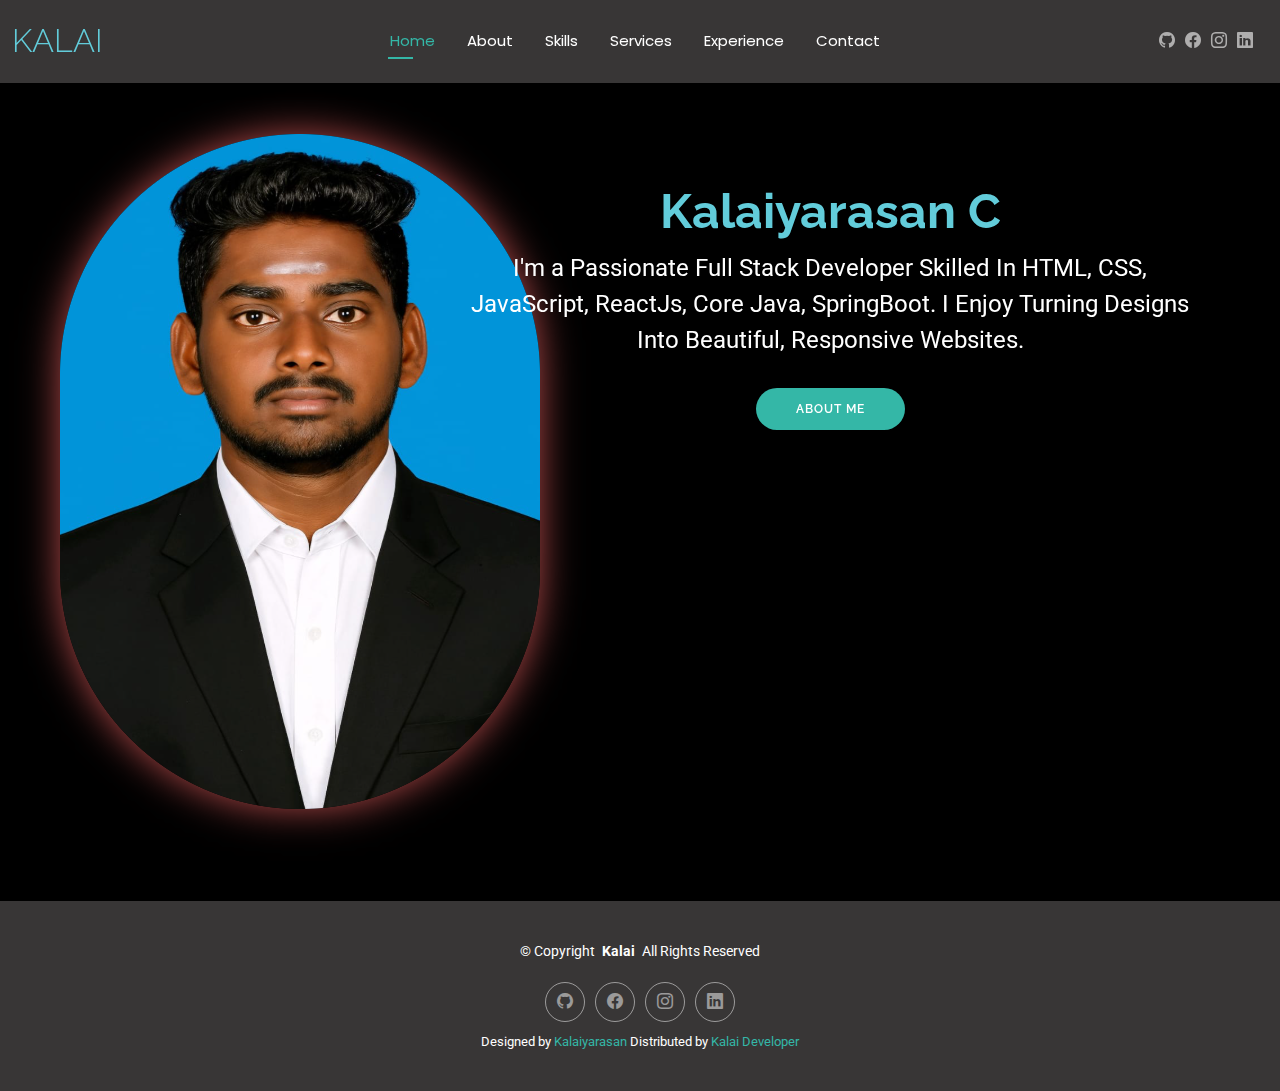
<file: index.html>
<!DOCTYPE html>
<html lang="en">

<head>
  <meta charset="utf-8">
  <meta content="width=device-width, initial-scale=1.0" name="viewport">
  <title>Home</title>
  <meta name="description" content="">
  <meta name="keywords" content="">

  <!-- Favicons -->
  <link href="img/kalai img/Picsart_25-08-30_15-10-20-130.png" rel="icon">
  <link href="img/apple-touch-icon.png" rel="apple-touch-icon">

  <!-- Fonts -->
  <link href="https://fonts.googleapis.com" rel="preconnect">
  <link href="https://fonts.gstatic.com" rel="preconnect" crossorigin>
  <link href="https://fonts.googleapis.com/css2?family=Roboto:ital,wght@0,100;0,300;0,400;0,500;0,700;0,900;1,100;1,300;1,400;1,500;1,700;1,900&family=Poppins:ital,wght@0,100;0,200;0,300;0,400;0,500;0,600;0,700;0,800;0,900;1,100;1,200;1,300;1,400;1,500;1,600;1,700;1,800;1,900&family=Raleway:ital,wght@0,100;0,200;0,300;0,400;0,500;0,600;0,700;0,800;0,900;1,100;1,200;1,300;1,400;1,500;1,600;1,700;1,800;1,900&display=swap" rel="stylesheet">

  <!-- Vendor CSS Files -->
  <link href="vendor/bootstrap/css/bootstrap.min.css" rel="stylesheet">
  <link href="vendor/bootstrap-icons/bootstrap-icons.css" rel="stylesheet">
  <link href="vendor/aos/aos.css" rel="stylesheet">
  <link href="vendor/swiper/swiper-bundle.min.css" rel="stylesheet">
  <link href="vendor/glightbox/css/glightbox.min.css" rel="stylesheet">

  <!-- Main CSS File -->
  <link href="css/main.css" rel="stylesheet">

  <!-- =======================================================
  * Template Name: Kelly
  * Template URL: https://bootstrapmade.com/kelly-free-bootstrap-cv-resume-html-template/
  * Updated: Aug 07 2024 with Bootstrap v5.3.3
  * Author: BootstrapMade.com
  * License: https://bootstrapmade.com/license/
  ======================================================== -->

</head>

<body class="index-page">

  <header id="header" class="header d-flex align-items-center light-background sticky-top">
    <div class="container-fluid position-relative d-flex align-items-center justify-content-between">

      <a href="index.html" class="logo d-flex align-items-center me-auto me-xl-0">
        <!-- Uncomment the line below if you also wish to use an image logo -->
        <!-- <img src="img/logo.png" alt=""> -->
        <h1 class="sitename">Kalai</h1>
      </a>

      <nav id="navmenu" class="navmenu">
        <ul>
          <li><a href="index.html" class="active">Home</a></li>
          <li><a href="about.html">About</a></li>
          <li><a href="Skills.html">Skills</a></li>
          <li><a href="services.html">Services</a></li>
          <!-- <li><a href="portfolio.html">Experience</a></li> -->
          <li><a href="experience.html">Experience</a></li>
          <!-- <li class="dropdown"><a href="#"><span>Dropdown</span> <i class="bi bi-chevron-down toggle-dropdown"></i></a>
            <ul>
              <li><a href="#">Dropdown 1</a></li>
              <li class="dropdown"><a href="#"><span>Deep Dropdown</span> <i class="bi bi-chevron-down toggle-dropdown"></i></a>
                <ul>
                  <li><a href="#">Deep Dropdown 1</a></li>
                  <li><a href="#">Deep Dropdown 2</a></li>
                  <li><a href="#">Deep Dropdown 3</a></li>
                  <li><a href="#">Deep Dropdown 4</a></li>
                  <li><a href="#">Deep Dropdown 5</a></li>
                </ul>
              </li>
              <li><a href="#">Dropdown 2</a></li>
              <li><a href="#">Dropdown 3</a></li>
              <li><a href="#">Dropdown 4</a></li>
            </ul>
          </li> -->
          <li><a href="contact.html">Contact</a></li>
        </ul>
        <i class="mobile-nav-toggle d-xl-none bi bi-list"></i>
      </nav>

      <div class="header-social-links">
        <a href="#" class="twitter"><i class="bi bi-github"></i></a>
        <a href="#" class="facebook"><i class="bi bi-facebook"></i></a>
        <a href="#" class="instagram"><i class="bi bi-instagram"></i></a>
        <a href="#" class="linkedin"><i class="bi bi-linkedin"></i></a>
      </div>

    </div>
  </header>

  <main class="main">

    <!-- Hero Section -->

    <section id="hero" class="hero section">

      <img src="img/kalai img/Screenshot 2025-08-30 115100.png" alt="" data-aos="fade-in">
    


      <div class="container text-center" data-aos="zoom-out" data-aos-delay="100">
        <div class="row justify-content-end">
          <div class="col-lg-8">
           
            <h2>Kalaiyarasan C </h2>
            <p>
        I'm a Passionate Full Stack Developer Skilled In HTML, CSS, JavaScript, ReactJs, Core Java, SpringBoot.
        I Enjoy Turning Designs Into Beautiful, Responsive Websites.</p>
            <a href="about.html" class="btn-get-started">About Me</a>
          </div>
        </div>
      </div>

    </section><!-- /Hero Section -->

  </main>

  <footer id="footer" class="footer light-background">

    <div class="container">
      <div class="copyright text-center ">
        <p>© <span>Copyright</span> <strong class="px-1 sitename">Kalai</strong> <span>All Rights Reserved<br></span></p>
      </div>
      <div class="social-links d-flex justify-content-center">
        <a href=""><i class="bi bi-github"></i></a>
        <a href=""><i class="bi bi-facebook"></i></a>
        <a href=""><i class="bi bi-instagram"></i></a>
        <a href=""><i class="bi bi-linkedin"></i></a>
      </div>
      <div class="credits">
        <!-- All the links in the footer should remain intact. -->
        <!-- You can delete the links only if you've purchased the pro version. -->
        <!-- Licensing information: https://bootstrapmade.com/license/ -->
        <!-- Purchase the pro version with working PHP/AJAX contact form: [buy-url] -->
        Designed by <a href="https://bootstrapmade.com/">Kalaiyarasan</a> Distributed by <a href=“https://themewagon.com>Kalai Developer
      </div>
    </div>

  </footer>

  <!-- Scroll Top -->
  <a href="#" id="scroll-top" class="scroll-top d-flex align-items-center justify-content-center"><i class="bi bi-arrow-up-short"></i></a>

  <!-- Preloader -->
  <div id="preloader"></div>

  <!-- Vendor JS Files -->
  <script src="vendor/bootstrap/js/bootstrap.bundle.min.js"></script>
  <script src="vendor/php-email-form/validate.js"></script>
  <script src="vendor/aos/aos.js"></script>
  <script src="vendor/waypoints/noframework.waypoints.js"></script>
  <script src="vendor/purecounter/purecounter_vanilla.js"></script>
  <script src="vendor/swiper/swiper-bundle.min.js"></script>
  <script src="vendor/glightbox/js/glightbox.min.js"></script>
  <script src="vendor/imagesloaded/imagesloaded.pkgd.min.js"></script>
  <script src="vendor/isotope-layout/isotope.pkgd.min.js"></script>

  <!-- Main JS File -->
  <script src="js/main.js"></script>

</body>

</html>
</file>
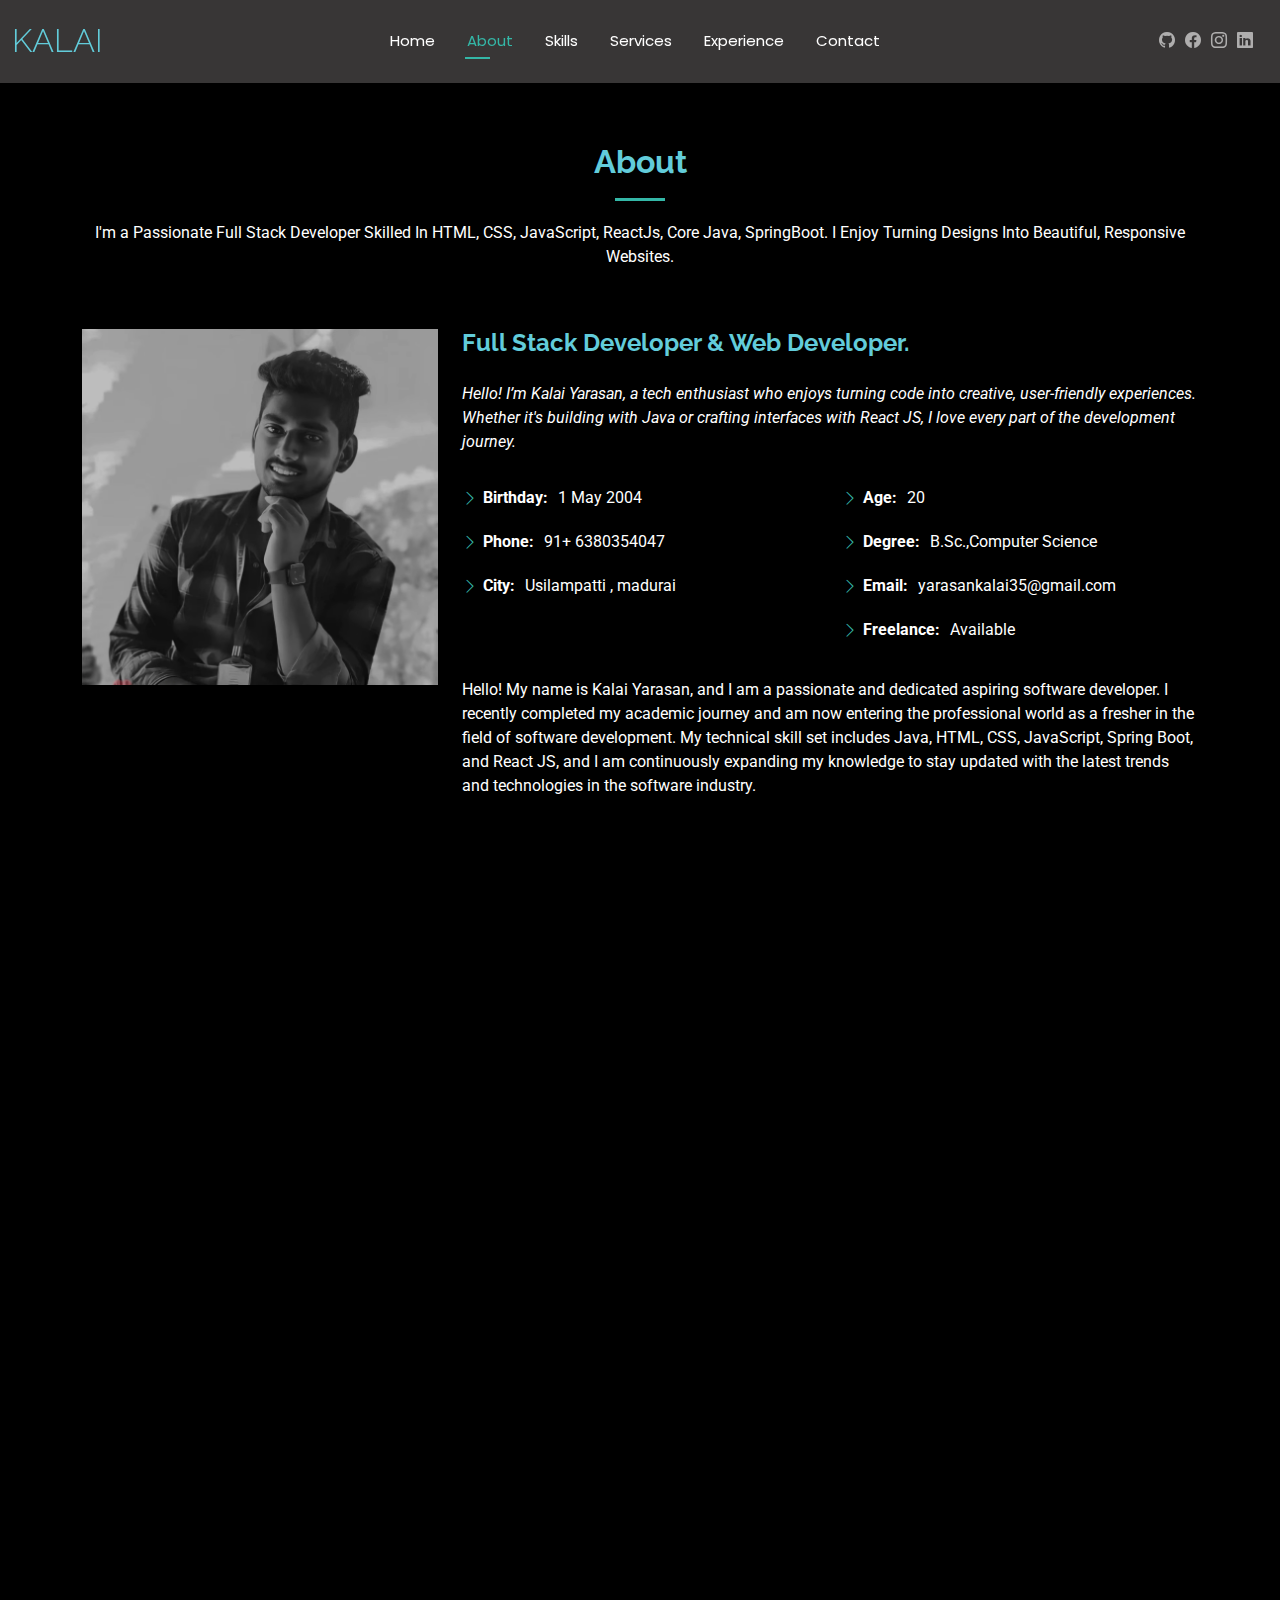
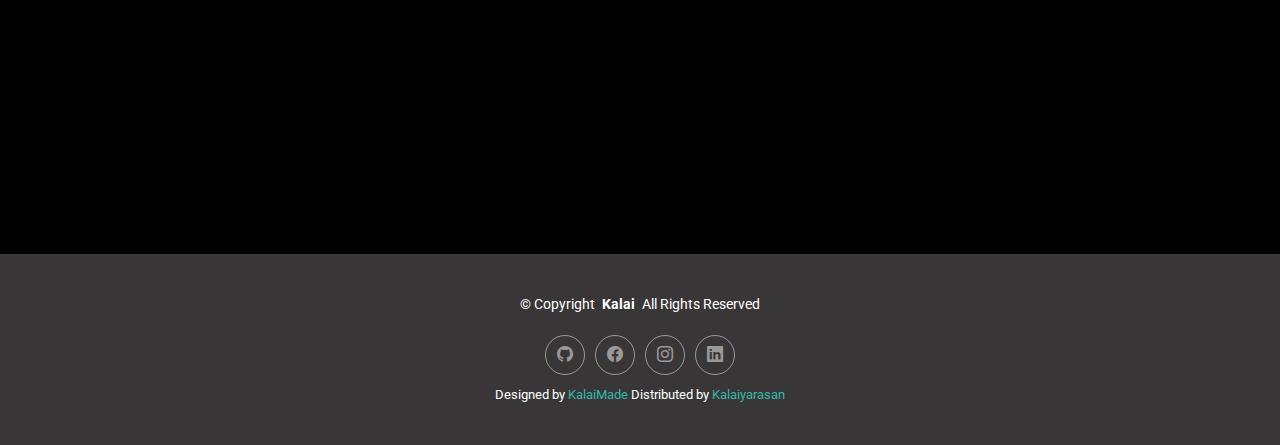
<file: about.html>
<!DOCTYPE html>
<html lang="en">

<head>
  <meta charset="utf-8">
  <meta content="width=device-width, initial-scale=1.0" name="viewport">
  <title>About</title>
  <meta name="description" content="">
  <meta name="keywords" content="">

  <!-- Favicons -->
  <link href="img/kalai img/Picsart_25-08-30_15-10-20-130.png" rel="icon" alt="notfount">
  <link href="img/apple-touch-icon.png" rel="apple-touch-icon" alt="notfount">

  <!-- Fonts -->
  <link href="https://fonts.googleapis.com" rel="preconnect">
  <link href="https://fonts.gstatic.com" rel="preconnect" crossorigin>
  <link href="https://fonts.googleapis.com/css2?family=Roboto:ital,wght@0,100;0,300;0,400;0,500;0,700;0,900;1,100;1,300;1,400;1,500;1,700;1,900&family=Poppins:ital,wght@0,100;0,200;0,300;0,400;0,500;0,600;0,700;0,800;0,900;1,100;1,200;1,300;1,400;1,500;1,600;1,700;1,800;1,900&family=Raleway:ital,wght@0,100;0,200;0,300;0,400;0,500;0,600;0,700;0,800;0,900;1,100;1,200;1,300;1,400;1,500;1,600;1,700;1,800;1,900&display=swap" rel="stylesheet">

  <!-- Vendor CSS Files -->
  <link href="vendor/bootstrap/css/bootstrap.min.css" rel="stylesheet">
  <link href="vendor/bootstrap-icons/bootstrap-icons.css" rel="stylesheet">
  <link href="vendor/aos/aos.css" rel="stylesheet">
  <link href="vendor/swiper/swiper-bundle.min.css" rel="stylesheet">
  <link href="vendor/glightbox/css/glightbox.min.css" rel="stylesheet">

  <!-- Main CSS File -->
  <link href="css/main.css" rel="stylesheet">

  <!-- =======================================================
  * Template Name: Kelly
  * Template URL: https://bootstrapmade.com/kelly-free-bootstrap-cv-resume-html-template/
  * Updated: Aug 07 2024 with Bootstrap v5.3.3
  * Author: BootstrapMade.com
  * License: https://bootstrapmade.com/license/
  ======================================================== -->
</head>

<body class="about-page">

  <header id="header" class="header d-flex align-items-center light-background sticky-top">
    <div class="container-fluid position-relative d-flex align-items-center justify-content-between">

      <a href="index.html" class="logo d-flex align-items-center me-auto me-xl-0">
        <!-- Uncomment the line below if you also wish to use an image logo -->
        <!-- <img src="img/logo.png" alt=""> -->
        <h1 class="sitename">Kalai</h1>
      </a>

      <nav id="navmenu" class="navmenu">
        <ul>
          <li><a href="index.html">Home</a></li>
          <li><a href="about.html" class="active">About</a></li>
          <li><a href="Skills.html">Skills</a></li>
          <li><a href="services.html">Services</a></li>
          <li><a href="experience.html">Experience</a></li>
          <!-- <li class="dropdown"><a href="#"><span>Dropdown</span> <i class="bi bi-chevron-down toggle-dropdown"></i></a>
            <ul>
              <li><a href="#">Dropdown 1</a></li>
              <li class="dropdown"><a href="#"><span>Deep Dropdown</span> <i class="bi bi-chevron-down toggle-dropdown"></i></a>
                <ul>
                  <li><a href="#">Deep Dropdown 1</a></li>
                  <li><a href="#">Deep Dropdown 2</a></li>      kalai comment////
                  <li><a href="#">Deep Dropdown 3</a></li>
                  <li><a href="#">Deep Dropdown 4</a></li>
                  <li><a href="#">Deep Dropdown 5</a></li>
                </ul>
              </li>
              <li><a href="#">Dropdown 2</a></li>
              <li><a href="#">Dropdown 3</a></li>
              <li><a href="#">Dropdown 4</a></li>
            </ul>
          </li> -->
          <li><a href="contact.html">Contact</a></li>
        </ul>
        <i class="mobile-nav-toggle d-xl-none bi bi-list"></i>
      </nav>

      <div class="header-social-links">
        <a href="#" class="twitter"><i class="bi bi-github"></i></a>
        <a href="#" class="facebook"><i class="bi bi-facebook"></i></a>
        <a href="#" class="instagram"><i class="bi bi-instagram"></i></a>
        <a href="#" class="linkedin"><i class="bi bi-linkedin"></i></a>
      </div>

    </div>
  </header>

  <main class="main">

    <!-- About Section -->
    <section id="about" class="about section">

      <!-- Section Title -->
      <div class="container section-title" data-aos="fade-up">
        <h2>About</h2>
        <p> I'm a Passionate Full Stack Developer Skilled In HTML, CSS, JavaScript, ReactJs, Core Java, SpringBoot. 
      I Enjoy Turning Designs Into Beautiful, Responsive Websites.</p>
      </div><!-- End Section Title -->

      <div class="container" data-aos="fade-up" data-aos-delay="100">

        <div class="row gy-4 justify-content-center">
          <div class="col-lg-4">
            <img src="img/kalai img/IMG_20250605_192755_971.webp" class="img-fluid" alt="">
          </div>
          <div class="col-lg-8 content">
            <h2>Full Stack Developer &amp; Web Developer.</h2>
            <p class="fst-italic py-3">
              Hello! I’m Kalai Yarasan, a tech enthusiast who enjoys turning code into creative, user-friendly experiences. Whether it's building with Java or crafting interfaces with React JS, I love every part of the development journey.
            </p>
            <div class="row">
              <div class="col-lg-6">
                <ul>
                  <li><i class="bi bi-chevron-right"></i> <strong>Birthday:</strong> <span>1 May 2004</span></li>
                  <!-- <li><i class="bi bi-chevron-right"></i> <strong>Website:</strong> <span>www.example.com</span></li> -->
                  <li><i class="bi bi-chevron-right"></i> <strong>Phone:</strong> <span>91+ 6380354047</span></li>
                  <li><i class="bi bi-chevron-right"></i> <strong>City:</strong> <span>Usilampatti , madurai</span></li>
                </ul>
              </div>
              <div class="col-lg-6">
                <ul>
                  <li><i class="bi bi-chevron-right"></i> <strong>Age:</strong> <span>20</span></li>
                  <li><i class="bi bi-chevron-right"></i> <strong>Degree:</strong> <span>B.Sc.,Computer Science</span></li>
                  <li><i class="bi bi-chevron-right"></i> <strong>Email:</strong> <span>yarasankalai35@gmail.com</span></li>
                  <li><i class="bi bi-chevron-right"></i> <strong>Freelance:</strong> <span>Available</span></li>
                </ul>
              </div>
            </div>
            <p class="py-3">
              Hello! My name is Kalai Yarasan, and I am a passionate and dedicated aspiring software developer. I recently completed my academic journey and am now entering the professional world as a fresher in the field of software development. My technical skill set includes Java, HTML, CSS, JavaScript, Spring Boot, and React JS, and I am continuously expanding my knowledge to stay updated with the latest trends and technologies in the software industry.


            </p>
          </div>
        </div>

      </div>

    </section><!-- /About Section -->

    <!-- Skills Section -->
    <section id="skills" class="skills section">

      <!-- Section Title -->
      <div class="container section-title" data-aos="fade-up">
        <h2>Skills</h2>
        <p>My technical skill set includes Java, HTML, CSS, JavaScript, Spring Boot, and React JS, </p>
      </div><!-- End Section Title -->

      <div class="container" data-aos="fade-up" data-aos-delay="100">

        <div class="row skills-content skills-animation">

          <div class="col-lg-6">

            <div class="progress">
              <span class="skill"><span>HTML</span> <i class="val">100%</i></span>
              <div class="progress-bar-wrap">
                <div class="progress-bar" role="progressbar" aria-valuenow="100" aria-valuemin="0" aria-valuemax="100"></div>
              </div>
            </div><!-- End Skills Item -->

            <div class="progress">
              <span class="skill"><span>CSS</span> <i class="val">90%</i></span>
              <div class="progress-bar-wrap">
                <div class="progress-bar" role="progressbar" aria-valuenow="90" aria-valuemin="0" aria-valuemax="100"></div>
              </div>
            </div><!-- End Skills Item -->

            <div class="progress">
              <span class="skill"><span>JavaScript</span> <i class="val">75%</i></span>
              <div class="progress-bar-wrap">
                <div class="progress-bar" role="progressbar" aria-valuenow="75" aria-valuemin="0" aria-valuemax="100"></div>
              </div>
            </div><!-- End Skills Item -->

          </div>

          <div class="col-lg-6">

            <div class="progress">
              <span class="skill"><span>Java</span> <i class="val">80%</i></span>
              <div class="progress-bar-wrap">
                <div class="progress-bar" role="progressbar" aria-valuenow="80" aria-valuemin="0" aria-valuemax="100"></div>
              </div>
            </div><!-- End Skills Item -->

            <div class="progress">
              <span class="skill"><span>Rest Api</span> <i class="val">90%</i></span>
              <div class="progress-bar-wrap">
                <div class="progress-bar" role="progressbar" aria-valuenow="90" aria-valuemin="0" aria-valuemax="100"></div>
              </div>
            </div><!-- End Skills Item -->

            <div class="progress">
              <span class="skill"><span>Sprin Boot</span> <i class="val">55%</i></span>
              <div class="progress-bar-wrap">
                <div class="progress-bar" role="progressbar" aria-valuenow="55" aria-valuemin="0" aria-valuemax="100"></div>
              </div>
            </div><!-- End Skills Item -->

          </div>

        </div>

      </div>

    </section><!-- /Skills Section -->

    <!-- Stats Section -->
    <section id="stats" class="stats section">

      <!-- Section Title -->
      <div class="container section-title" data-aos="fade-up">
        <h2>Facts</h2>
        <p>Thank you for taking the time to learn more about me. If you're interested in collaborating or hiring a motivated and skilled fresher developer, I would love to connect with you.</p>
      </div><!-- End Section Title -->

      <div class="container" data-aos="fade-up" data-aos-delay="100">

        <div class="row gy-4">

          <div class="col-lg-3 col-md-6">
            <div class="stats-item text-center w-100 h-100">
              <span data-purecounter-start="0" data-purecounter-end="15" data-purecounter-duration="1" class="purecounter"></span>
              <p>Clients</p>
            </div>
          </div><!-- End Stats Item -->

          <div class="col-lg-3 col-md-6">
            <div class="stats-item text-center w-100 h-100">
              <span data-purecounter-start="0" data-purecounter-end="10" data-purecounter-duration="1" class="purecounter"></span>
              <p>Projects</p>
            </div>
          </div><!-- End Stats Item -->

          <div class="col-lg-3 col-md-6">
            <div class="stats-item text-center w-100 h-100">
              <span data-purecounter-start="0" data-purecounter-end="05" data-purecounter-duration="1" class="purecounter"></span>
              <p>Hours Of Support</p>
            </div>
          </div><!-- End Stats Item -->

          <div class="col-lg-3 col-md-6">
            <div class="stats-item text-center w-100 h-100">
              <span data-purecounter-start="0" data-purecounter-end="20" data-purecounter-duration="1" class="purecounter"></span>
              <p>Workers</p>
            </div>
          </div><!-- End Stats Item -->

        </div>

      </div>



      <!-- Kalai comment Testomonial  Side "Kalai" only-->




    <!--</section><!-- /Stats Section -->

    <!-- Testimonials Section -->
    <!-- <section id="testimonials" class="testimonials section">     kalai -->

      <!-- Section Title -->
      <!-- <div class="container section-title" data-aos="fade-up">
        <h2>Testimonials</h2>
        <p>Necessitatibus eius consequatur ex aliquid fuga eum quidem sint consectetur velit</p>  //kalai comment
      </div>     <--End Section Title -->

      <!-- <div class="container" data-aos="fade-up" data-aos-delay="100">

        <div class="swiper init-swiper">
          <script type="application/json" class="swiper-config">
            {
              "loop": true,
              "speed": 600,
              "autoplay": {
                "delay": 5000
              },
              "slidesPerView": "auto",
              "pagination": {
                "el": ".swiper-pagination",
                "type": "bullets",
                "clickable": true
              }
            }
          </script>
          <div class="swiper-wrapper">

            <div class="swiper-slide">
              <div class="testimonial-item">
                <img src="img/testimonials/testimonials-1.jpg" class="testimonial-img" alt="">
                <h3>Saul Goodman</h3>
                <h4>Ceo &amp; Founder</h4>
                <div class="stars">
                  <i class="bi bi-star-fill"></i><i class="bi bi-star-fill"></i><i class="bi bi-star-fill"></i><i class="bi bi-star-fill"></i><i class="bi bi-star-fill"></i>
                </div>
                <p>
                  <i class="bi bi-quote quote-icon-left"></i>
                  <span>Proin iaculis purus consequat sem cure digni ssim donec porttitora entum suscipit rhoncus. Accusantium quam, ultricies eget id, aliquam eget nibh et. Maecen aliquam, risus at semper.</span>
                  <i class="bi bi-quote quote-icon-right"></i>
                </p>
              </div>
            </div>End testimonial item            kalai -->    

            <!-- <div class="swiper-slide">
              <div class="testimonial-item">
                <img src="img/testimonials/testimonials-2.jpg" class="testimonial-img" alt="">
                <h3>Sara Wilsson</h3>
                <h4>Designer</h4>
                <div class="stars">
                  <i class="bi bi-star-fill"></i><i class="bi bi-star-fill"></i><i class="bi bi-star-fill"></i><i class="bi bi-star-fill"></i><i class="bi bi-star-fill"></i>
                </div>
                <p>
                  <i class="bi bi-quote quote-icon-left"></i>
                  <span>Export tempor illum tamen malis malis eram quae irure esse labore quem cillum quid cillum eram malis quorum velit fore eram velit sunt aliqua noster fugiat irure amet legam anim culpa.</span>
                  <i class="bi bi-quote quote-icon-right"></i>
                </p>
              </div>
            </div>End testimonial item            kalai -->

            <!-- <div class="swiper-slide">
              <div class="testimonial-item">
                <img src="img/testimonials/testimonials-3.jpg" class="testimonial-img" alt="">
                <h3>Jena Karlis</h3>
                <h4>Store Owner</h4>
                <div class="stars">
                  <i class="bi bi-star-fill"></i><i class="bi bi-star-fill"></i><i class="bi bi-star-fill"></i><i class="bi bi-star-fill"></i><i class="bi bi-star-fill"></i>
                </div>
                <p>
                  <i class="bi bi-quote quote-icon-left"></i>
                  <span>Enim nisi quem export duis labore cillum quae magna enim sint quorum nulla quem veniam duis minim tempor labore quem eram duis noster aute amet eram fore quis sint minim.</span>
                  <i class="bi bi-quote quote-icon-right"></i>
                </p>
              </div>
            </div>End testimonial item          kalai-->

            <!-- <div class="swiper-slide">
              <div class="testimonial-item">
                <img src="img/testimonials/testimonials-4.jpg" class="testimonial-img" alt="">
                <h3>Matt Brandon</h3>
                <h4>Freelancer</h4>
                <div class="stars">
                  <i class="bi bi-star-fill"></i><i class="bi bi-star-fill"></i><i class="bi bi-star-fill"></i><i class="bi bi-star-fill"></i><i class="bi bi-star-fill"></i>
                </div>
                <p>
                  <i class="bi bi-quote quote-icon-left"></i>
                  <span>Fugiat enim eram quae cillum dolore dolor amet nulla culpa multos export minim fugiat minim velit minim dolor enim duis veniam ipsum anim magna sunt elit fore quem dolore labore illum veniam.</span>
                  <i class="bi bi-quote quote-icon-right"></i>
                </p>
              </div>
            </div>End testimonial item        kalai -->

            <!-- <div class="swiper-slide">
              <div class="testimonial-item">
                <img src="img/testimonials/testimonials-5.jpg" class="testimonial-img" alt="">
                <h3>John Larson</h3>
                <h4>Entrepreneur</h4>
                <div class="stars">
                  <i class="bi bi-star-fill"></i><i class="bi bi-star-fill"></i><i class="bi bi-star-fill"></i><i class="bi bi-star-fill"></i><i class="bi bi-star-fill"></i>
                </div>
                <p>
                  <i class="bi bi-quote quote-icon-left"></i>
                  <span>Quis quorum aliqua sint quem legam fore sunt eram irure aliqua veniam tempor noster veniam enim culpa labore duis sunt culpa nulla illum cillum fugiat legam esse veniam culpa fore nisi cillum quid.</span>
                  <i class="bi bi-quote quote-icon-right"></i>
                </p>
              </div>
            </div>End testimonial item          kalai-->

          <!-- </div>
          <div class="swiper-pagination"></div>
        </div>
                                                        kalai
      </div>

    </section>/Testimonials Section  -->

  </main>

  <footer id="footer" class="footer light-background">

    <div class="container">
      <div class="copyright text-center ">
        <p>© <span>Copyright</span> <strong class="px-1 sitename"> Kalai</strong> <span>All Rights Reserved<br></span></p>
      </div>
      <div class="social-links d-flex justify-content-center">
        <a href=""><i class="bi bi-github"></i></a>
        <a href=""><i class="bi bi-facebook"></i></a>
        <a href=""><i class="bi bi-instagram"></i></a>
        <a href=""><i class="bi bi-linkedin"></i></a>
      </div>
      <div class="credits">
        <!-- All the links in the footer should remain intact. -->
        <!-- You can delete the links only if you've purchased the pro version. -->
        <!-- Licensing information: https://bootstrapmade.com/license/ -->
        <!-- Purchase the pro version with working PHP/AJAX contact form: [buy-url] -->
        Designed by <a href="https://bootstrapmade.com/">KalaiMade</a> Distributed by <a href=“https://themewagon.com>Kalaiyarasan
      </div>
    </div>

  </footer>

  <!-- Scroll Top -->
  <a href="#" id="scroll-top" class="scroll-top d-flex align-items-center justify-content-center"><i class="bi bi-arrow-up-short"></i></a>

  <!-- Preloader -->
  <div id="preloader"></div>

  <!-- Vendor JS Files -->
  <script src="vendor/bootstrap/js/bootstrap.bundle.min.js"></script>
  <script src="vendor/php-email-form/validate.js"></script>
  <script src="vendor/aos/aos.js"></script>
  <script src="vendor/waypoints/noframework.waypoints.js"></script>
  <script src="vendor/purecounter/purecounter_vanilla.js"></script>
  <script src="vendor/swiper/swiper-bundle.min.js"></script>
  <script src="vendor/glightbox/js/glightbox.min.js"></script>
  <script src="vendor/imagesloaded/imagesloaded.pkgd.min.js"></script>
  <script src="vendor/isotope-layout/isotope.pkgd.min.js"></script>

  <!-- Main JS File -->
  <script src="js/main.js"></script>

</body>

</html>
</file>
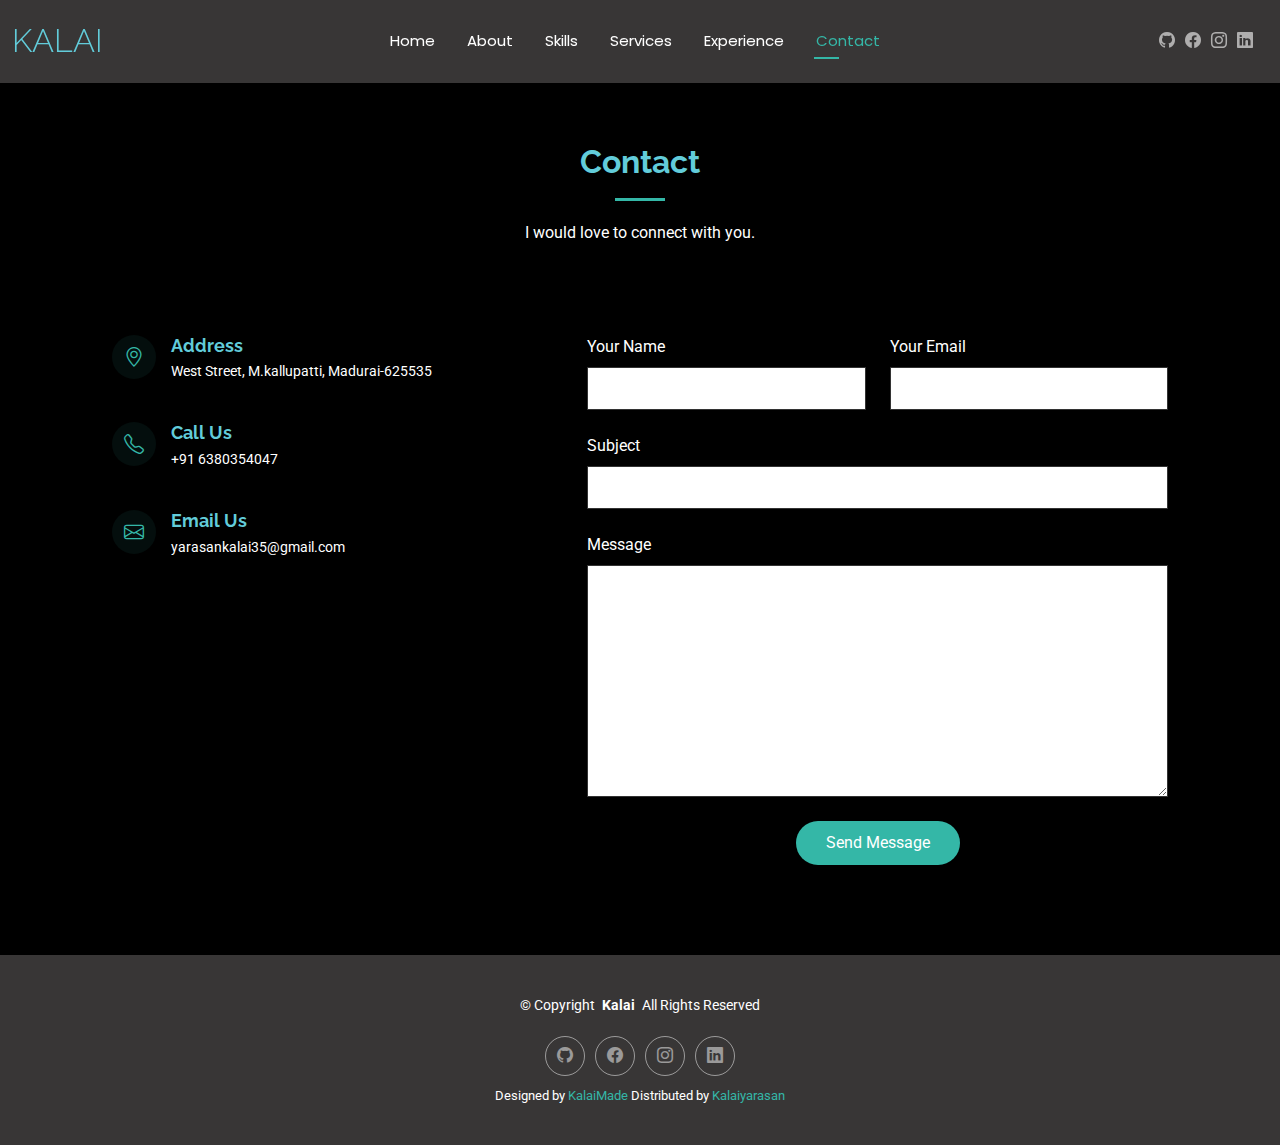
<file: contact.html>
<!DOCTYPE html>
<html lang="en">

<head>
  <meta charset="utf-8">
  <meta content="width=device-width, initial-scale=1.0" name="viewport">
  <title>Contact</title>
  <meta name="description" content="">
  <meta name="keywords" content="">

  <!-- Favicons -->
  <link href="img/kalai img/Picsart_25-08-30_15-10-20-130.png" rel="icon">
  <link href="img/apple-touch-icon.png" rel="apple-touch-icon">

  <!-- Fonts -->
  <link href="https://fonts.googleapis.com" rel="preconnect">
  <link href="https://fonts.gstatic.com" rel="preconnect" crossorigin>
  <link href="https://fonts.googleapis.com/css2?family=Roboto:ital,wght@0,100;0,300;0,400;0,500;0,700;0,900;1,100;1,300;1,400;1,500;1,700;1,900&family=Poppins:ital,wght@0,100;0,200;0,300;0,400;0,500;0,600;0,700;0,800;0,900;1,100;1,200;1,300;1,400;1,500;1,600;1,700;1,800;1,900&family=Raleway:ital,wght@0,100;0,200;0,300;0,400;0,500;0,600;0,700;0,800;0,900;1,100;1,200;1,300;1,400;1,500;1,600;1,700;1,800;1,900&display=swap" rel="stylesheet">

  <!-- Vendor CSS Files -->
  <link href="vendor/bootstrap/css/bootstrap.min.css" rel="stylesheet">
  <link href="vendor/bootstrap-icons/bootstrap-icons.css" rel="stylesheet">
  <link href="vendor/aos/aos.css" rel="stylesheet">
  <link href="vendor/swiper/swiper-bundle.min.css" rel="stylesheet">
  <link href="vendor/glightbox/css/glightbox.min.css" rel="stylesheet">

  <!-- Main CSS File -->
  <link href="css/main.css" rel="stylesheet">

  <!-- =======================================================
  * Template Name: Kelly
  * Template URL: https://bootstrapmade.com/kelly-free-bootstrap-cv-resume-html-template/
  * Updated: Aug 07 2024 with Bootstrap v5.3.3
  * Author: BootstrapMade.com
  * License: https://bootstrapmade.com/license/
  ======================================================== -->
</head>

<body class="contact-page">

  <header id="header" class="header d-flex align-items-center light-background sticky-top">
    <div class="container-fluid position-relative d-flex align-items-center justify-content-between">

      <a href="index.html" class="logo d-flex align-items-center me-auto me-xl-0">
        <!-- Uncomment the line below if you also wish to use an image logo -->
        <!-- <img src="img/logo.png" alt=""> -->
        <h1 class="sitename">Kalai</h1>
      </a>

      <nav id="navmenu" class="navmenu">
        <ul>
          <li><a href="index.html">Home</a></li>
          <li><a href="about.html">About</a></li>
          <li><a href="Skills.html">Skills</a></li>
          <li><a href="services.html">Services</a></li>
          <li><a href="experience.html">Experience</a></li>
          <!-- <li class="dropdown"><a href="#"><span>Dropdown</span> <i class="bi bi-chevron-down toggle-dropdown"></i></a>
            <ul>
              <li><a href="#">Dropdown 1</a></li>
              <li class="dropdown"><a href="#"><span>Deep Dropdown</span> <i class="bi bi-chevron-down toggle-dropdown"></i></a>
                <ul>
                  <li><a href="#">Deep Dropdown 1</a></li>
                  <li><a href="#">Deep Dropdown 2</a></li>
                  <li><a href="#">Deep Dropdown 3</a></li>
                  <li><a href="#">Deep Dropdown 4</a></li>
                  <li><a href="#">Deep Dropdown 5</a></li>
                </ul>
              </li>
              <li><a href="#">Dropdown 2</a></li>
              <li><a href="#">Dropdown 3</a></li>
              <li><a href="#">Dropdown 4</a></li>
            </ul>
          </li> -->
          <li><a href="contact.html" class="active">Contact</a></li>
        </ul>
        <i class="mobile-nav-toggle d-xl-none bi bi-list"></i>
      </nav>

      <div class="header-social-links">
        <a href="#" class="twitter"><i class="bi bi-github"></i></a>
        <a href="#" class="facebook"><i class="bi bi-facebook"></i></a>
        <a href="#" class="instagram"><i class="bi bi-instagram"></i></a>
        <a href="#" class="linkedin"><i class="bi bi-linkedin"></i></a>
      </div>

    </div>
  </header>

  <main class="main">

    <!-- Contact Section -->
    <section id="contact" class="contact section">

      <!-- Section Title -->
      <div class="container section-title" data-aos="fade-up">
        <h2>Contact</h2>
        <p>I would love to connect with you.</p>
      </div><!-- End Section Title -->

      <div class="container" data-aos="fade-up" data-aos-delay="100">

        <div class="row gy-4">

          <div class="col-lg-5">

            <div class="info-wrap">
              <div class="info-item d-flex" data-aos="fade-up" data-aos-delay="200">
                <i class="bi bi-geo-alt flex-shrink-0"></i>
                <div>
                  <h3>Address</h3>
                  <p>West Street, M.kallupatti, Madurai-625535</p>
                </div>
              </div><!-- End Info Item -->

              <div class="info-item d-flex" data-aos="fade-up" data-aos-delay="300">
                <i class="bi bi-telephone flex-shrink-0"></i>
                <div>
                  <h3>Call Us</h3>
                  <p>+91 6380354047</p>
                </div>
              </div><!-- End Info Item -->

              <div class="info-item d-flex" data-aos="fade-up" data-aos-delay="400">
                <i class="bi bi-envelope flex-shrink-0"></i>
                <div>
                  <h3>Email Us</h3>
                  <p>yarasankalai35@gmail.com</p>
                </div>
              </div><!-- End Info Item -->

              <!-- <iframe src="https://www.google.com/maps/embed?pb=!1m14!1m8!1m3!1d48389.78314118045!2d-74.006138!3d40.s" frameborder="0" style="border:0; width: 100%; height: 270px;" allowfullscreen="" loading="lazy" referrerpolicy="no-referrer-when-downgrade"></iframe>         kalai-->
            </div>
          </div>

          <div class="col-lg-7">
            <form action="forms/contact.php" method="post" class="php-email-form" data-aos="fade-up" data-aos-delay="200">
              <div class="row gy-4">

                <div class="col-md-6">
                  <label for="name-field" class="pb-2">Your Name</label>
                  <input type="text" name="name" id="name-field" class="form-control" required="">
                </div>

                <div class="col-md-6">
                  <label for="email-field" class="pb-2">Your Email</label>
                  <input type="email" class="form-control" name="email" id="email-field" required="">
                </div>

                <div class="col-md-12">
                  <label for="subject-field" class="pb-2">Subject</label>
                  <input type="text" class="form-control" name="subject" id="subject-field" required="">
                </div>

                <div class="col-md-12">
                  <label for="message-field" class="pb-2">Message</label>
                  <textarea class="form-control" name="message" rows="10" id="message-field" required=""></textarea>
                </div>

                <div class="col-md-12 text-center">
                  <div class="loading">Loading</div>
                  <div class="error-message"></div>
                  <div class="sent-message">Your message has been sent. Thank you!</div>

                  <button type="submit">Send Message</button>
                </div>

              </div>
            </form>
          </div><!-- End Contact Form -->

        </div>

      </div>

    </section><!-- /Contact Section -->

  </main>

  <footer id="footer" class="footer light-background">

    <div class="container">
      <div class="copyright text-center ">
        <p>© <span>Copyright</span> <strong class="px-1 sitename">Kalai</strong> <span>All Rights Reserved<br></span></p>
      </div>
      <div class="social-links d-flex justify-content-center">
        <a href=""><i class="bi bi-github"></i></a>
        <a href=""><i class="bi bi-facebook"></i></a>
        <a href=""><i class="bi bi-instagram"></i></a>
        <a href=""><i class="bi bi-linkedin"></i></a>
      </div>
      <div class="credits">
        <!-- All the links in the footer should remain intact. -->
        <!-- You can delete the links only if you've purchased the pro version. -->
        <!-- Licensing information: https://bootstrapmade.com/license/ -->
        <!-- Purchase the pro version with working PHP/AJAX contact form: [buy-url] -->
        Designed by <a href="https://bootstrapmade.com/">KalaiMade</a> Distributed by <a href=“https://themewagon.com>Kalaiyarasan
      </div>
    </div>

  </footer>

  <!-- Scroll Top -->
  <a href="#" id="scroll-top" class="scroll-top d-flex align-items-center justify-content-center"><i class="bi bi-arrow-up-short"></i></a>

  <!-- Preloader -->
  <div id="preloader"></div>

  <!-- Vendor JS Files -->
  <script src="vendor/bootstrap/js/bootstrap.bundle.min.js"></script>
  <script src="vendor/php-email-form/validate.js"></script>
  <script src="vendor/aos/aos.js"></script>
  <script src="vendor/waypoints/noframework.waypoints.js"></script>
  <script src="vendor/purecounter/purecounter_vanilla.js"></script>
  <script src="vendor/swiper/swiper-bundle.min.js"></script>
  <script src="vendor/glightbox/js/glightbox.min.js"></script>
  <script src="vendor/imagesloaded/imagesloaded.pkgd.min.js"></script>
  <script src="vendor/isotope-layout/isotope.pkgd.min.js"></script>

  <!-- Main JS File -->
  <script src="js/main.js"></script>

</body>

</html>
</file>
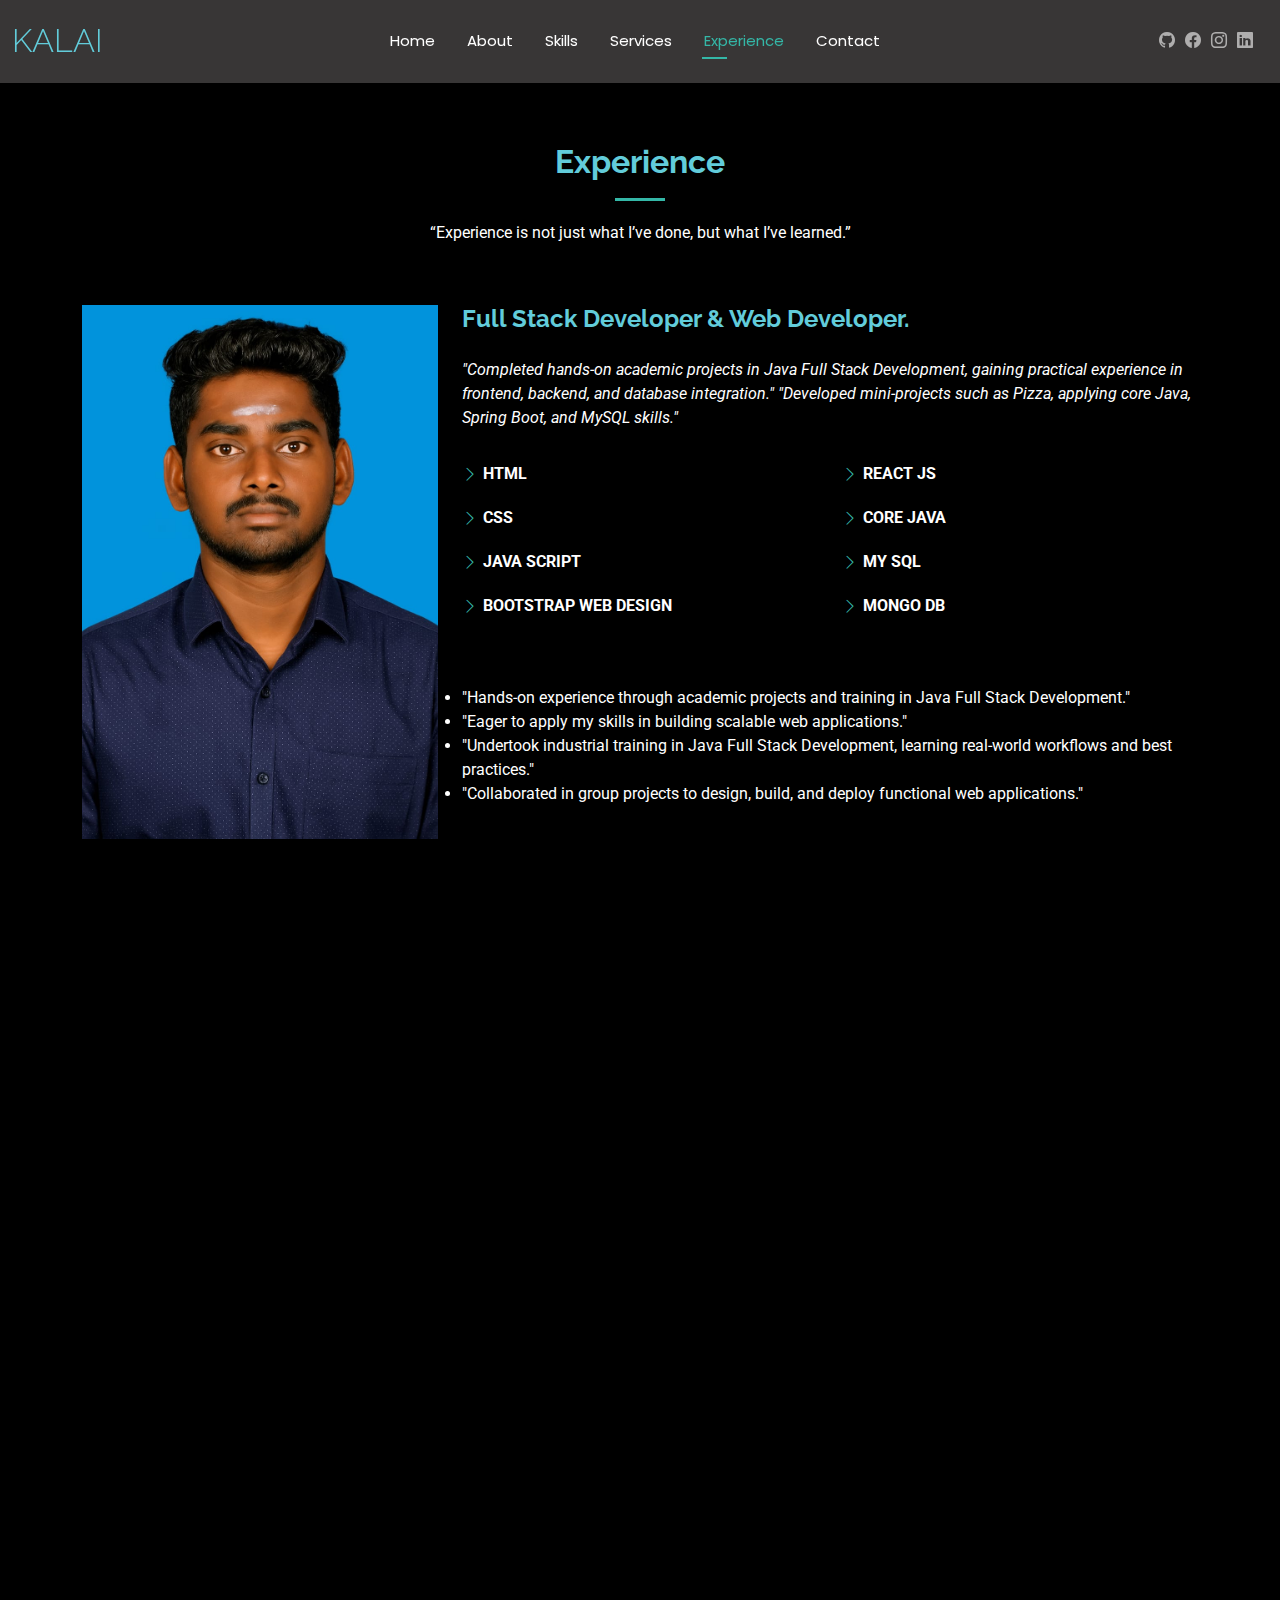
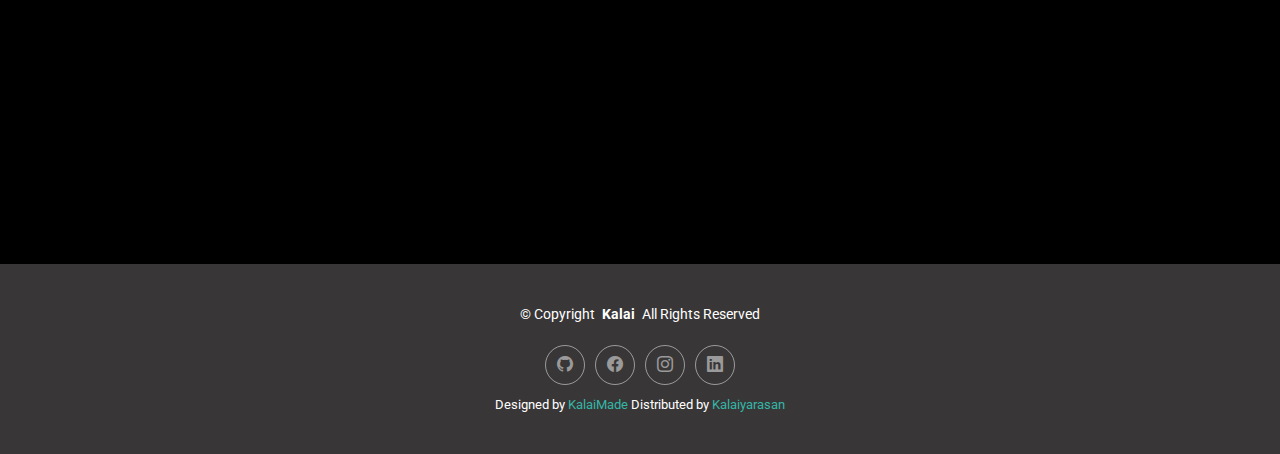
<file: experience.html>
<!DOCTYPE html>
<html lang="en">

<head>
  <meta charset="utf-8">
  <meta content="width=device-width, initial-scale=1.0" name="viewport">
  <title>Experience</title>
  <meta name="description" content="">
  <meta name="keywords" content="">

  <!-- Favicons -->
  <link href="img/kalai img/Picsart_25-08-30_15-10-20-130.png" rel="icon" alt="notfount">
  <link href="img/apple-touch-icon.png" rel="apple-touch-icon" alt="notfount">

  <!-- Fonts -->
  <link href="https://fonts.googleapis.com" rel="preconnect">
  <link href="https://fonts.gstatic.com" rel="preconnect" crossorigin>
  <link href="https://fonts.googleapis.com/css2?family=Roboto:ital,wght@0,100;0,300;0,400;0,500;0,700;0,900;1,100;1,300;1,400;1,500;1,700;1,900&family=Poppins:ital,wght@0,100;0,200;0,300;0,400;0,500;0,600;0,700;0,800;0,900;1,100;1,200;1,300;1,400;1,500;1,600;1,700;1,800;1,900&family=Raleway:ital,wght@0,100;0,200;0,300;0,400;0,500;0,600;0,700;0,800;0,900;1,100;1,200;1,300;1,400;1,500;1,600;1,700;1,800;1,900&display=swap" rel="stylesheet">

  <!-- Vendor CSS Files -->
  <link href="vendor/bootstrap/css/bootstrap.min.css" rel="stylesheet">
  <link href="vendor/bootstrap-icons/bootstrap-icons.css" rel="stylesheet">
  <link href="vendor/aos/aos.css" rel="stylesheet">
  <link href="vendor/swiper/swiper-bundle.min.css" rel="stylesheet">
  <link href="vendor/glightbox/css/glightbox.min.css" rel="stylesheet">

  <!-- Main CSS File -->
  <link href="css/main.css" rel="stylesheet">

  <!-- =======================================================
  * Template Name: Kelly
  * Template URL: https://bootstrapmade.com/kelly-free-bootstrap-cv-resume-html-template/
  * Updated: Aug 07 2024 with Bootstrap v5.3.3
  * Author: BootstrapMade.com
  * License: https://bootstrapmade.com/license/
  ======================================================== -->
</head>

<body class="about-page">

  <header id="header" class="header d-flex align-items-center light-background sticky-top">
    <div class="container-fluid position-relative d-flex align-items-center justify-content-between">

      <a href="index.html" class="logo d-flex align-items-center me-auto me-xl-0">
        <!-- Uncomment the line below if you also wish to use an image logo -->
        <!-- <img src="img/logo.png" alt=""> -->
        <h1 class="sitename">Kalai</h1>
      </a>

      <nav id="navmenu" class="navmenu">
        <ul>
          <li><a href="index.html">Home</a></li>
          <li><a href="about.html" >About</a></li>
          <li><a href="Skills.html">Skills</a></li>
          <li><a href="services.html">Services</a></li>
          <li><a href="experience.html" class="active">Experience</a></li>
          <!-- <li class="dropdown"><a href="#"><span>Dropdown</span> <i class="bi bi-chevron-down toggle-dropdown"></i></a>
            <ul>
              <li><a href="#">Dropdown 1</a></li>
              <li class="dropdown"><a href="#"><span>Deep Dropdown</span> <i class="bi bi-chevron-down toggle-dropdown"></i></a>
                <ul>
                  <li><a href="#">Deep Dropdown 1</a></li>
                  <li><a href="#">Deep Dropdown 2</a></li>      kalai comment////
                  <li><a href="#">Deep Dropdown 3</a></li>
                  <li><a href="#">Deep Dropdown 4</a></li>
                  <li><a href="#">Deep Dropdown 5</a></li>
                </ul>
              </li>
              <li><a href="#">Dropdown 2</a></li>
              <li><a href="#">Dropdown 3</a></li>
              <li><a href="#">Dropdown 4</a></li>
            </ul>
          </li> -->
          <li><a href="contact.html">Contact</a></li>
        </ul>
        <i class="mobile-nav-toggle d-xl-none bi bi-list"></i>
      </nav>

      <div class="header-social-links">
        <a href="#" class="twitter"><i class="bi bi-github"></i></a>
        <a href="#" class="facebook"><i class="bi bi-facebook"></i></a>
        <a href="#" class="instagram"><i class="bi bi-instagram"></i></a>
        <a href="#" class="linkedin"><i class="bi bi-linkedin"></i></a>
      </div>

    </div>
  </header>

  <main class="main">

    <!-- About Section -->
    <section id="about" class="about section">

      <!-- Section Title -->
      <div class="container section-title" data-aos="fade-up">
        <h2>Experience</h2>
        <p> “Experience is not just what I’ve done, but what I’ve learned.”</p>
      </div><!-- End Section Title -->

      <div class="container" data-aos="fade-up" data-aos-delay="100">

        <div class="row gy-4 justify-content-center">
          <div class="col-lg-4">
            <img src="img/kalai img/Formal Image.jpg" class="img-fluid" alt="">
          </div>
          <div class="col-lg-8 content">
            <h2>Full Stack Developer &amp; Web Developer.</h2>
            <p class="fst-italic py-3">
 
              "Completed hands-on academic projects in Java Full Stack Development, gaining practical experience in frontend, backend, and database integration."
            "Developed mini-projects such as Pizza, applying core Java, Spring Boot, and MySQL skills."
         
            </p>
            <div class="row">
              <div class="col-lg-6">
                <ul>
                  <li><i class="bi bi-chevron-right"></i> <strong>HTML</strong></li>
                  <li><i class="bi bi-chevron-right"></i> <strong>CSS</strong></li>
                  <li><i class="bi bi-chevron-right"></i> <strong>JAVA SCRIPT</strong></li>
                 <li><i class="bi bi-chevron-right"></i> <strong> BOOTSTRAP WEB DESIGN</strong></li>
                </ul>
              </div>
              <div class="col-lg-6">
                <ul>
                  <li><i class="bi bi-chevron-right"></i> <strong>REACT JS</strong> </li>
                  <li><i class="bi bi-chevron-right"></i> <strong>CORE JAVA</strong></li>
                  <li><i class="bi bi-chevron-right"></i> <strong>MY SQL</strong></li>
                  <li><i class="bi bi-chevron-right"></i> <strong>MONGO DB</strong></li>
                </ul>
              </div>
            </div>
            <p class="py-3">

              <li>"Hands-on experience through academic projects and training in Java Full Stack Development."</li>
              <li>"Eager to apply my skills in building scalable web applications."</li></li>
                   <li>"Undertook industrial training in Java Full Stack Development, learning real-world workflows and best practices."</li>
              <li>"Collaborated in group projects to design, build, and deploy functional web applications."</li>
            </p>
          </div>
        </div>

      </div>

    </section><!-- /About Section -->

    <!-- Skills Section -->
    <section id="skills" class="skills section">

      <!-- Section Title -->
      <div class="container section-title" data-aos="fade-up">
        <h2>Skills</h2>
        <p>My technical skill set includes Java, HTML, CSS, JavaScript, Spring Boot, and React JS, </p>
      </div><!-- End Section Title -->

      <div class="container" data-aos="fade-up" data-aos-delay="100">

        <div class="row skills-content skills-animation">

          <div class="col-lg-6">

            <div class="progress">
              <span class="skill"><span>HTML</span> <i class="val">100%</i></span>
              <div class="progress-bar-wrap">
                <div class="progress-bar" role="progressbar" aria-valuenow="100" aria-valuemin="0" aria-valuemax="100"></div>
              </div>
            </div><!-- End Skills Item -->

            <div class="progress">
              <span class="skill"><span>CSS</span> <i class="val">90%</i></span>
              <div class="progress-bar-wrap">
                <div class="progress-bar" role="progressbar" aria-valuenow="90" aria-valuemin="0" aria-valuemax="100"></div>
              </div>
            </div><!-- End Skills Item -->

            <div class="progress">
              <span class="skill"><span>JavaScript</span> <i class="val">75%</i></span>
              <div class="progress-bar-wrap">
                <div class="progress-bar" role="progressbar" aria-valuenow="75" aria-valuemin="0" aria-valuemax="100"></div>
              </div>
            </div><!-- End Skills Item -->

          </div>

          <div class="col-lg-6">

            <div class="progress">
              <span class="skill"><span>Java</span> <i class="val">80%</i></span>
              <div class="progress-bar-wrap">
                <div class="progress-bar" role="progressbar" aria-valuenow="80" aria-valuemin="0" aria-valuemax="100"></div>
              </div>
            </div><!-- End Skills Item -->

            <div class="progress">
              <span class="skill"><span>Rest Api</span> <i class="val">90%</i></span>
              <div class="progress-bar-wrap">
                <div class="progress-bar" role="progressbar" aria-valuenow="90" aria-valuemin="0" aria-valuemax="100"></div>
              </div>
            </div><!-- End Skills Item -->

            <div class="progress">
              <span class="skill"><span>Sprin Boot</span> <i class="val">55%</i></span>
              <div class="progress-bar-wrap">
                <div class="progress-bar" role="progressbar" aria-valuenow="55" aria-valuemin="0" aria-valuemax="100"></div>
              </div>
            </div><!-- End Skills Item -->

          </div>

        </div>

      </div>

    </section><!-- /Skills Section -->

    <!-- Stats Section -->
    <section id="stats" class="stats section">

      <!-- Section Title -->
      <div class="container section-title" data-aos="fade-up">
        <h2>Facts</h2>
        <p>Thank you for taking the time to learn more about me. If you're interested in collaborating or hiring a motivated and skilled fresher developer, I would love to connect with you.</p>
      </div><!-- End Section Title -->

      <div class="container" data-aos="fade-up" data-aos-delay="100">

        <div class="row gy-4">

          <div class="col-lg-3 col-md-6">
            <div class="stats-item text-center w-100 h-100">
              <span data-purecounter-start="0" data-purecounter-end="15" data-purecounter-duration="1" class="purecounter"></span>
              <p>Clients</p>
            </div>
          </div><!-- End Stats Item -->

          <div class="col-lg-3 col-md-6">
            <div class="stats-item text-center w-100 h-100">
              <span data-purecounter-start="0" data-purecounter-end="10" data-purecounter-duration="1" class="purecounter"></span>
              <p>Projects</p>
            </div>
          </div><!-- End Stats Item -->

          <div class="col-lg-3 col-md-6">
            <div class="stats-item text-center w-100 h-100">
              <span data-purecounter-start="0" data-purecounter-end="05" data-purecounter-duration="1" class="purecounter"></span>
              <p>Hours Of Support</p>
            </div>
          </div><!-- End Stats Item -->

          <div class="col-lg-3 col-md-6">
            <div class="stats-item text-center w-100 h-100">
              <span data-purecounter-start="0" data-purecounter-end="20" data-purecounter-duration="1" class="purecounter"></span>
              <p>Workers</p>
            </div>
          </div><!-- End Stats Item -->

        </div>

      </div>



      <!-- Kalai comment Testomonial  Side "Kalai" only-->




    <!--</section><!-- /Stats Section -->

    <!-- Testimonials Section -->
    <!-- <section id="testimonials" class="testimonials section">     kalai -->

      <!-- Section Title -->
      <!-- <div class="container section-title" data-aos="fade-up">
        <h2>Testimonials</h2>
        <p>Necessitatibus eius consequatur ex aliquid fuga eum quidem sint consectetur velit</p>  //kalai comment
      </div>     <--End Section Title -->

      <!-- <div class="container" data-aos="fade-up" data-aos-delay="100">

        <div class="swiper init-swiper">
          <script type="application/json" class="swiper-config">
            {
              "loop": true,
              "speed": 600,
              "autoplay": {
                "delay": 5000
              },
              "slidesPerView": "auto",
              "pagination": {
                "el": ".swiper-pagination",
                "type": "bullets",
                "clickable": true
              }
            }
          </script>
          <div class="swiper-wrapper">

            <div class="swiper-slide">
              <div class="testimonial-item">
                <img src="img/testimonials/testimonials-1.jpg" class="testimonial-img" alt="">
                <h3>Saul Goodman</h3>
                <h4>Ceo &amp; Founder</h4>
                <div class="stars">
                  <i class="bi bi-star-fill"></i><i class="bi bi-star-fill"></i><i class="bi bi-star-fill"></i><i class="bi bi-star-fill"></i><i class="bi bi-star-fill"></i>
                </div>
                <p>
                  <i class="bi bi-quote quote-icon-left"></i>
                  <span>Proin iaculis purus consequat sem cure digni ssim donec porttitora entum suscipit rhoncus. Accusantium quam, ultricies eget id, aliquam eget nibh et. Maecen aliquam, risus at semper.</span>
                  <i class="bi bi-quote quote-icon-right"></i>
                </p>
              </div>
            </div>End testimonial item            kalai -->    

            <!-- <div class="swiper-slide">
              <div class="testimonial-item">
                <img src="img/testimonials/testimonials-2.jpg" class="testimonial-img" alt="">
                <h3>Sara Wilsson</h3>
                <h4>Designer</h4>
                <div class="stars">
                  <i class="bi bi-star-fill"></i><i class="bi bi-star-fill"></i><i class="bi bi-star-fill"></i><i class="bi bi-star-fill"></i><i class="bi bi-star-fill"></i>
                </div>
                <p>
                  <i class="bi bi-quote quote-icon-left"></i>
                  <span>Export tempor illum tamen malis malis eram quae irure esse labore quem cillum quid cillum eram malis quorum velit fore eram velit sunt aliqua noster fugiat irure amet legam anim culpa.</span>
                  <i class="bi bi-quote quote-icon-right"></i>
                </p>
              </div>
            </div>End testimonial item            kalai -->

            <!-- <div class="swiper-slide">
              <div class="testimonial-item">
                <img src="img/testimonials/testimonials-3.jpg" class="testimonial-img" alt="">
                <h3>Jena Karlis</h3>
                <h4>Store Owner</h4>
                <div class="stars">
                  <i class="bi bi-star-fill"></i><i class="bi bi-star-fill"></i><i class="bi bi-star-fill"></i><i class="bi bi-star-fill"></i><i class="bi bi-star-fill"></i>
                </div>
                <p>
                  <i class="bi bi-quote quote-icon-left"></i>
                  <span>Enim nisi quem export duis labore cillum quae magna enim sint quorum nulla quem veniam duis minim tempor labore quem eram duis noster aute amet eram fore quis sint minim.</span>
                  <i class="bi bi-quote quote-icon-right"></i>
                </p>
              </div>
            </div>End testimonial item          kalai-->

            <!-- <div class="swiper-slide">
              <div class="testimonial-item">
                <img src="img/testimonials/testimonials-4.jpg" class="testimonial-img" alt="">
                <h3>Matt Brandon</h3>
                <h4>Freelancer</h4>
                <div class="stars">
                  <i class="bi bi-star-fill"></i><i class="bi bi-star-fill"></i><i class="bi bi-star-fill"></i><i class="bi bi-star-fill"></i><i class="bi bi-star-fill"></i>
                </div>
                <p>
                  <i class="bi bi-quote quote-icon-left"></i>
                  <span>Fugiat enim eram quae cillum dolore dolor amet nulla culpa multos export minim fugiat minim velit minim dolor enim duis veniam ipsum anim magna sunt elit fore quem dolore labore illum veniam.</span>
                  <i class="bi bi-quote quote-icon-right"></i>
                </p>
              </div>
            </div>End testimonial item        kalai -->

            <!-- <div class="swiper-slide">
              <div class="testimonial-item">
                <img src="img/testimonials/testimonials-5.jpg" class="testimonial-img" alt="">
                <h3>John Larson</h3>
                <h4>Entrepreneur</h4>
                <div class="stars">
                  <i class="bi bi-star-fill"></i><i class="bi bi-star-fill"></i><i class="bi bi-star-fill"></i><i class="bi bi-star-fill"></i><i class="bi bi-star-fill"></i>
                </div>
                <p>
                  <i class="bi bi-quote quote-icon-left"></i>
                  <span>Quis quorum aliqua sint quem legam fore sunt eram irure aliqua veniam tempor noster veniam enim culpa labore duis sunt culpa nulla illum cillum fugiat legam esse veniam culpa fore nisi cillum quid.</span>
                  <i class="bi bi-quote quote-icon-right"></i>
                </p>
              </div>
            </div>End testimonial item          kalai-->

          <!-- </div>
          <div class="swiper-pagination"></div>
        </div>
                                                        kalai
      </div>

    </section>/Testimonials Section  -->

  </main>

  <footer id="footer" class="footer light-background">

    <div class="container">
      <div class="copyright text-center ">
        <p>© <span>Copyright</span> <strong class="px-1 sitename"> Kalai</strong> <span>All Rights Reserved<br></span></p>
      </div>
      <div class="social-links d-flex justify-content-center">
        <a href=""><i class="bi bi-github"></i></a>
        <a href=""><i class="bi bi-facebook"></i></a>
        <a href=""><i class="bi bi-instagram"></i></a>
        <a href=""><i class="bi bi-linkedin"></i></a>
      </div>
      <div class="credits">
        <!-- All the links in the footer should remain intact. -->
        <!-- You can delete the links only if you've purchased the pro version. -->
        <!-- Licensing information: https://bootstrapmade.com/license/ -->
        <!-- Purchase the pro version with working PHP/AJAX contact form: [buy-url] -->
        Designed by <a href="https://bootstrapmade.com/">KalaiMade</a> Distributed by <a href=“https://themewagon.com>Kalaiyarasan
      </div>
    </div>

  </footer>

  <!-- Scroll Top -->
  <a href="#" id="scroll-top" class="scroll-top d-flex align-items-center justify-content-center"><i class="bi bi-arrow-up-short"></i></a>

  <!-- Preloader -->
  <div id="preloader"></div>

  <!-- Vendor JS Files -->
  <script src="vendor/bootstrap/js/bootstrap.bundle.min.js"></script>
  <script src="vendor/php-email-form/validate.js"></script>
  <script src="vendor/aos/aos.js"></script>
  <script src="vendor/waypoints/noframework.waypoints.js"></script>
  <script src="vendor/purecounter/purecounter_vanilla.js"></script>
  <script src="vendor/swiper/swiper-bundle.min.js"></script>
  <script src="vendor/glightbox/js/glightbox.min.js"></script>
  <script src="vendor/imagesloaded/imagesloaded.pkgd.min.js"></script>
  <script src="vendor/isotope-layout/isotope.pkgd.min.js"></script>

  <!-- Main JS File -->
  <script src="js/main.js"></script>

</body>

</html>
</file>
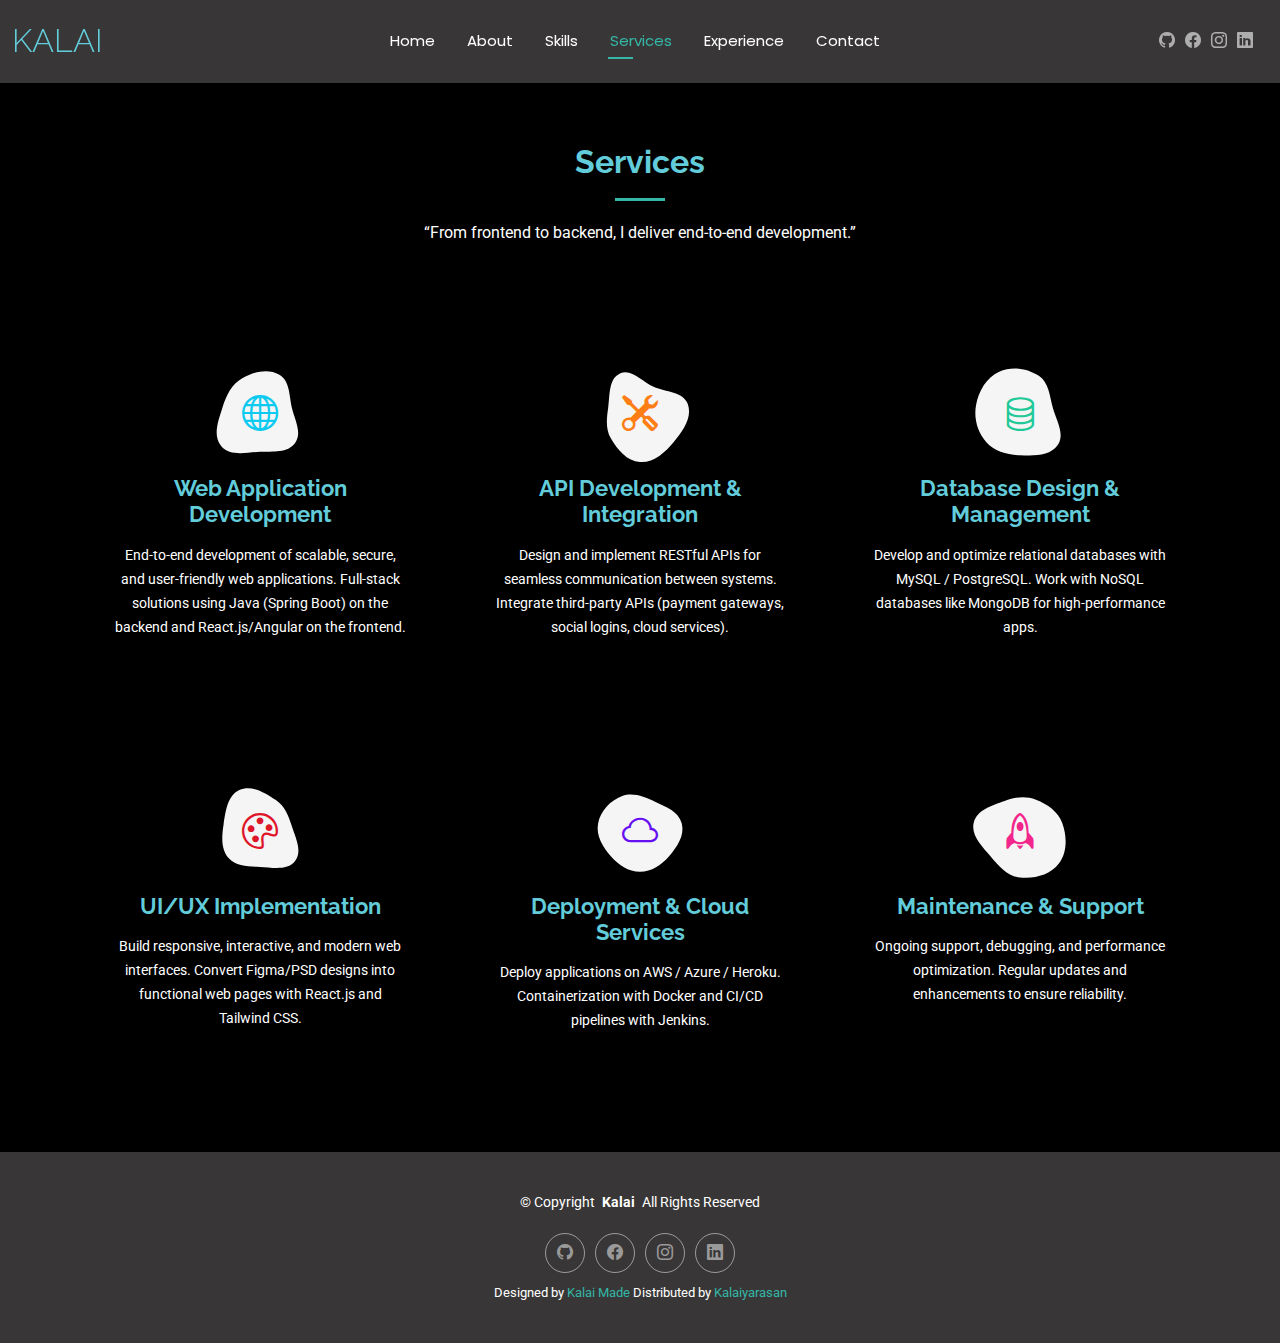
<file: services.html>
<!DOCTYPE html>
<html lang="en">

<head>
  <meta charset="utf-8">
  <meta content="width=device-width, initial-scale=1.0" name="viewport">
  <title>Services</title>
  <meta name="description" content="">
  <meta name="keywords" content="">

  <!-- Favicons -->
  <link href="img/kalai img/Picsart_25-08-30_15-10-20-130.png" rel="icon">
  <link href="img/apple-touch-icon.png" rel="apple-touch-icon">

  <!-- Fonts -->
  <link href="https://fonts.googleapis.com" rel="preconnect">
  <link href="https://fonts.gstatic.com" rel="preconnect" crossorigin>
  <link href="https://fonts.googleapis.com/css2?family=Roboto:ital,wght@0,100;0,300;0,400;0,500;0,700;0,900;1,100;1,300;1,400;1,500;1,700;1,900&family=Poppins:ital,wght@0,100;0,200;0,300;0,400;0,500;0,600;0,700;0,800;0,900;1,100;1,200;1,300;1,400;1,500;1,600;1,700;1,800;1,900&family=Raleway:ital,wght@0,100;0,200;0,300;0,400;0,500;0,600;0,700;0,800;0,900;1,100;1,200;1,300;1,400;1,500;1,600;1,700;1,800;1,900&display=swap" rel="stylesheet">

  <!-- Vendor CSS Files -->
  <link href="vendor/bootstrap/css/bootstrap.min.css" rel="stylesheet">
  <link href="vendor/bootstrap-icons/bootstrap-icons.css" rel="stylesheet">
  <link href="vendor/aos/aos.css" rel="stylesheet">
  <link href="vendor/swiper/swiper-bundle.min.css" rel="stylesheet">
  <link href="vendor/glightbox/css/glightbox.min.css" rel="stylesheet">

  <!-- Main CSS File -->
  <link href="css/main.css" rel="stylesheet">

  <!-- =======================================================
  * Template Name: Kelly
  * Template URL: https://bootstrapmade.com/kelly-free-bootstrap-cv-resume-html-template/
  * Updated: Aug 07 2024 with Bootstrap v5.3.3
  * Author: BootstrapMade.com
  * License: https://bootstrapmade.com/license/
  ======================================================== -->
</head>

<body class="services-page">

  <header id="header" class="header d-flex align-items-center light-background sticky-top">
    <div class="container-fluid position-relative d-flex align-items-center justify-content-between">

      <a href="index.html" class="logo d-flex align-items-center me-auto me-xl-0">
        <!-- Uncomment the line below if you also wish to use an image logo -->
        <!-- <img src="img/logo.png" alt=""> -->
        <h1 class="sitename">Kalai</h1>
      </a>

      <nav id="navmenu" class="navmenu">
        <ul>
          <li><a href="index.html">Home</a></li>
          <li><a href="about.html">About</a></li>
          <li><a href="Skills.html">Skills</a></li>
          <li><a href="services.html" class="active">Services</a></li>
          <!-- <li><a href="portfolio.html">Experience</a></li> -->
        <li><a href="experience.html">Experience</a></li>
          <!-- <li class="dropdown"><a href="#"><span>Dropdown</span> <i class="bi bi-chevron-down toggle-dropdown"></i></a>
            <ul>
              <li><a href="#">Dropdown 1</a></li>
              <li class="dropdown"><a href="#"><span>Deep Dropdown</span> <i class="bi bi-chevron-down toggle-dropdown"></i></a>
                <ul>
                  <li><a href="#">Deep Dropdown 1</a></li>
                  <li><a href="#">Deep Dropdown 2</a></li>
                  <li><a href="#">Deep Dropdown 3</a></li>
                  <li><a href="#">Deep Dropdown 4</a></li>
                  <li><a href="#">Deep Dropdown 5</a></li>
                </ul>
              </li>
              <li><a href="#">Dropdown 2</a></li>
              <li><a href="#">Dropdown 3</a></li>
              <li><a href="#">Dropdown 4</a></li>
            </ul>
          </li> -->
          <li><a href="contact.html">Contact</a></li>
        </ul>
        <i class="mobile-nav-toggle d-xl-none bi bi-list"></i>
      </nav>

      <div class="header-social-links">
        <a href="#" class="twitter"><i class="bi bi-github"></i></a>
        <a href="#" class="facebook"><i class="bi bi-facebook"></i></a>
        <a href="#" class="instagram"><i class="bi bi-instagram"></i></a>
        <a href="#" class="linkedin"><i class="bi bi-linkedin"></i></a>
      </div>

    </div>
  </header>

  <main class="main">

    <!-- Services Section -->
    <section id="services" class="services section">

      <!-- Section Title -->
      <div class="container section-title" data-aos="fade-up">
        <h2>Services</h2>
        <p>“From frontend to backend, I deliver end-to-end development.”</p>
      </div><!-- End Section Title -->

      <div class="container">

        <div class="row gy-4">

          <div class="col-lg-4 col-md-6" data-aos="fade-up" data-aos-delay="100">
            <div class="service-item item-cyan position-relative">
              <div class="icon">
                <svg width="100" height="100" viewBox="0 0 600 600" xmlns="http://www.w3.org/2000/svg">
                  <path stroke="none" stroke-width="0" fill="#f5f5f5" d="M300,521.0016835830174C376.1290562159157,517.8887921683347,466.0731472004068,529.7835943286574,510.70327084640275,468.03025145048787C554.3714126377745,407.6079735673963,508.03601936045806,328.9844924480964,491.2728898941984,256.3432110539036C474.5976632858925,184.082847569629,479.9380746630129,96.60480741107993,416.23090153303,58.64404602377083C348.86323505073057,18.502131276798302,261.93793281208167,40.57373210992963,193.5410806939664,78.93577620505333C130.42746243093433,114.334589627462,98.30271207620316,179.96522072025542,76.75703585869454,249.04625023123273C51.97151888228291,328.5150500222984,13.704378332031375,421.85034740162234,66.52175969318436,486.19268352777647C119.04800174914682,550.1803526380478,217.28368757567262,524.383925680826,300,521.0016835830174"></path>
                </svg>
                <i class="bi bi-globe"></i>

              </div>
              <a href="#" class="stretched-link">
                <h3>Web Application Development</h3>
              </a>
              <p>End-to-end development of scalable, secure, and user-friendly web applications.
Full-stack solutions using Java (Spring Boot) on the backend and React.js/Angular on the frontend.</p>
            </div>
          </div><!-- End Service Item -->

          <div class="col-lg-4 col-md-6" data-aos="fade-up" data-aos-delay="200">
            <div class="service-item item-orange position-relative">
              <div class="icon">
                <svg width="100" height="100" viewBox="0 0 600 600" xmlns="http://www.w3.org/2000/svg">
                  <path stroke="none" stroke-width="0" fill="#f5f5f5" d="M300,582.0697525312426C382.5290701553225,586.8405444964366,449.9789794690241,525.3245884688669,502.5850820975895,461.55621195738473C556.606425686781,396.0723002908107,615.8543463187945,314.28637112970534,586.6730223649479,234.56875336149918C558.9533121215079,158.8439757836574,454.9685369536778,164.00468322053177,381.49747125262974,130.76875717737553C312.15926192815925,99.40240125094834,248.97055460311594,18.661163978235184,179.8680185752513,50.54337015887873C110.5421016452524,82.52863877960104,119.82277516462835,180.83849132639028,109.12597500060166,256.43424936330496C100.08760227029461,320.3096726198365,92.17705696193138,384.0621239912766,124.79988738764834,439.7174275375508C164.83382741302287,508.01625554203684,220.96474134820875,577.5009287672846,300,582.0697525312426"></path>
                </svg>
                <i class="bi bi-tools"></i>
              </div>
              <a href="#" class="stretched-link">
                <h3> API Development & Integration</h3>
              </a>
              <p>Design and implement RESTful APIs for seamless communication between systems.
Integrate third-party APIs (payment gateways, social logins, cloud services).</p>
            </div>
          </div><!-- End Service Item -->

          <div class="col-lg-4 col-md-6" data-aos="fade-up" data-aos-delay="300">
            <div class="service-item item-teal position-relative">
              <div class="icon">
                <svg width="100" height="100" viewBox="0 0 600 600" xmlns="http://www.w3.org/2000/svg">
                  <path stroke="none" stroke-width="0" fill="#f5f5f5" d="M300,541.5067337569781C382.14930387511276,545.0595476570109,479.8736841581634,548.3450877840088,526.4010558755058,480.5488172755941C571.5218469581645,414.80211281144784,517.5187510058486,332.0715597781072,496.52539010469104,255.14436215662573C477.37192572678356,184.95920475031193,473.57363656557914,105.61284051026155,413.0603344069578,65.22779650032875C343.27470386102294,18.654635553484475,251.2091493199835,5.337323636656869,175.0934190732945,40.62881213300186C97.87086631185822,76.43348514350839,51.98124368387456,156.15599469081315,36.44837278890362,239.84606092416172C21.716077023791087,319.22268207091537,43.775223500013084,401.1760424656574,96.891909868211,461.97329694683043C147.22146801428983,519.5804099606455,223.5754009179313,538.201503339737,300,541.5067337569781"></path>
                </svg>
                <i class="bi bi-database"></i>
              </div>
              <a href="#" class="stretched-link">
                <h3>Database Design & Management</h3>
              </a>
              <p>Develop and optimize relational databases with MySQL / PostgreSQL.
Work with NoSQL databases like MongoDB for high-performance apps.</p>
            </div>
          </div><!-- End Service Item -->

          <div class="col-lg-4 col-md-6" data-aos="fade-up" data-aos-delay="400">
            <div class="service-item item-red position-relative">
              <div class="icon">
                <svg width="100" height="100" viewBox="0 0 600 600" xmlns="http://www.w3.org/2000/svg">
                  <path stroke="none" stroke-width="0" fill="#f5f5f5" d="M300,503.46388370962813C374.79870501325706,506.71871716319447,464.8034551963731,527.1746412648533,510.4981551193396,467.86667711651364C555.9287308511215,408.9015244558933,512.6030010748507,327.5744911775523,490.211057578863,256.5855673507754C471.097692560561,195.9906835881958,447.69079081568157,138.11976852964426,395.19560036434837,102.3242989838813C329.3053358748298,57.3949838291264,248.02791733380457,8.279543830951368,175.87071277845988,42.242879143198664C103.41431057327972,76.34704239035025,93.79494320519305,170.9812938413882,81.28167332365135,250.07896920659033C70.17666984294237,320.27484674793965,64.84698225790005,396.69656628748305,111.28512138212992,450.4950937839243C156.20124167950087,502.5303643271138,231.32542653798444,500.4755392045468,300,503.46388370962813"></path>
                </svg>
                <i class="bi bi-palette"></i>
              </div>
              <a href="#" class="stretched-link">
                <h3>UI/UX Implementation</h3>
              </a>
              <p>Build responsive, interactive, and modern web interfaces.
Convert Figma/PSD designs into functional web pages with React.js and Tailwind CSS.</p>
              <a href="#" class="stretched-link"></a>
            </div>
          </div><!-- End Service Item -->

          <div class="col-lg-4 col-md-6" data-aos="fade-up" data-aos-delay="500">
            <div class="service-item item-indigo position-relative">
              <div class="icon">
                <svg width="100" height="100" viewBox="0 0 600 600" xmlns="http://www.w3.org/2000/svg">
                  <path stroke="none" stroke-width="0" fill="#f5f5f5" d="M300,532.3542879108572C369.38199826031484,532.3153073249985,429.10787420159085,491.63046689027357,474.5244479745417,439.17860296908856C522.8885846962883,383.3225815378663,569.1668002868075,314.3205725914397,550.7432151929288,242.7694973846089C532.6665558377875,172.5657663291529,456.2379748765914,142.6223662098291,390.3689995646985,112.34683881706744C326.66090330228417,83.06452184765237,258.84405631176094,53.51806209861945,193.32584062364296,78.48882559362697C121.61183558270385,105.82097193414197,62.805066853699245,167.19869350419734,48.57481801355237,242.6138429142374C34.843463184063346,315.3850353017275,76.69343916112496,383.4422959591041,125.22947124332185,439.3748458443577C170.7312796277747,491.8107796887764,230.57421082200815,532.3932930995766,300,532.3542879108572"></path>
                </svg>
                <i class="bi bi-cloud"></i>
              </div>
              <a href="#" class="stretched-link">
                <h3>Deployment & Cloud Services</h3>
              </a>
              <p>Deploy applications on AWS / Azure / Heroku.
Containerization with Docker and CI/CD pipelines with Jenkins.</p>
              <a href="#" class="stretched-link"></a>
            </div>
          </div><!-- End Service Item -->

          <div class="col-lg-4 col-md-6" data-aos="fade-up" data-aos-delay="600">
            <div class="service-item item-pink position-relative">
              <div class="icon">
                <svg width="100" height="100" viewBox="0 0 600 600" xmlns="http://www.w3.org/2000/svg">
                  <path stroke="none" stroke-width="0" fill="#f5f5f5" d="M300,566.797414625762C385.7384707136149,576.1784315230908,478.7894351017131,552.8928747891023,531.9192734346935,484.94944893311C584.6109503024035,417.5663521118492,582.489472248146,322.67544863468447,553.9536738515405,242.03673114598146C529.1557734026468,171.96086150256528,465.24506316201064,127.66468636344209,395.9583748389544,100.7403814666027C334.2173773831606,76.7482773500951,269.4350130405921,84.62216499799875,207.1952322260088,107.2889140133804C132.92018162631612,134.33871894543012,41.79353780512637,160.00259165414826,22.644507872594943,236.69541883565114C3.319112789854554,314.0945973066697,72.72355303640163,379.243833228382,124.04198916343866,440.3218312028393C172.9286146004772,498.5055451809895,224.45579914871206,558.5317968840102,300,566.797414625762"></path>
                </svg>
                <i class="bi bi-rocket"></i>
              </div>
              <a href="#" class="stretched-link">
                <h3>Maintenance & Support</h3>
              </a>
              <p>Ongoing support, debugging, and performance optimization.
Regular updates and enhancements to ensure reliability.</p>
              <a href="#" class="stretched-link"></a>
            </div>
          </div><!-- End Service Item -->

        </div>

      </div>

    </section><!-- /Services Section -->

  </main>

  <footer id="footer" class="footer light-background">

    <div class="container">
      <div class="copyright text-center ">
        <p>© <span>Copyright</span> <strong class="px-1 sitename">Kalai</strong> <span>All Rights Reserved<br></span></p>
      </div>
      <div class="social-links d-flex justify-content-center">
        <a href=""><i class="bi bi-github"></i></a>
        <a href=""><i class="bi bi-facebook"></i></a>
        <a href=""><i class="bi bi-instagram"></i></a>
        <a href=""><i class="bi bi-linkedin"></i></a>
      </div>
      <div class="credits">
        <!-- All the links in the footer should remain intact. -->
        <!-- You can delete the links only if you've purchased the pro version. -->
        <!-- Licensing information: https://bootstrapmade.com/license/ -->
        <!-- Purchase the pro version with working PHP/AJAX contact form: [buy-url] -->
        Designed by <a href="https://bootstrapmade.com/">Kalai Made</a> Distributed by <a href=“https://themewagon.com>Kalaiyarasan
      </div>
    </div>

  </footer>

  <!-- Scroll Top -->
  <a href="#" id="scroll-top" class="scroll-top d-flex align-items-center justify-content-center"><i class="bi bi-arrow-up-short"></i></a>

  <!-- Preloader -->
  <div id="preloader"></div>

  <!-- Vendor JS Files -->
  <script src="vendor/bootstrap/js/bootstrap.bundle.min.js"></script>
  <script src="vendor/php-email-form/validate.js"></script>
  <script src="vendor/aos/aos.js"></script>
  <script src="vendor/waypoints/noframework.waypoints.js"></script>
  <script src="vendor/purecounter/purecounter_vanilla.js"></script>
  <script src="vendor/swiper/swiper-bundle.min.js"></script>
  <script src="vendor/glightbox/js/glightbox.min.js"></script>
  <script src="vendor/imagesloaded/imagesloaded.pkgd.min.js"></script>
  <script src="vendor/isotope-layout/isotope.pkgd.min.js"></script>

  <!-- Main JS File -->
  <script src="js/main.js"></script>

</body>

</html>
</file>
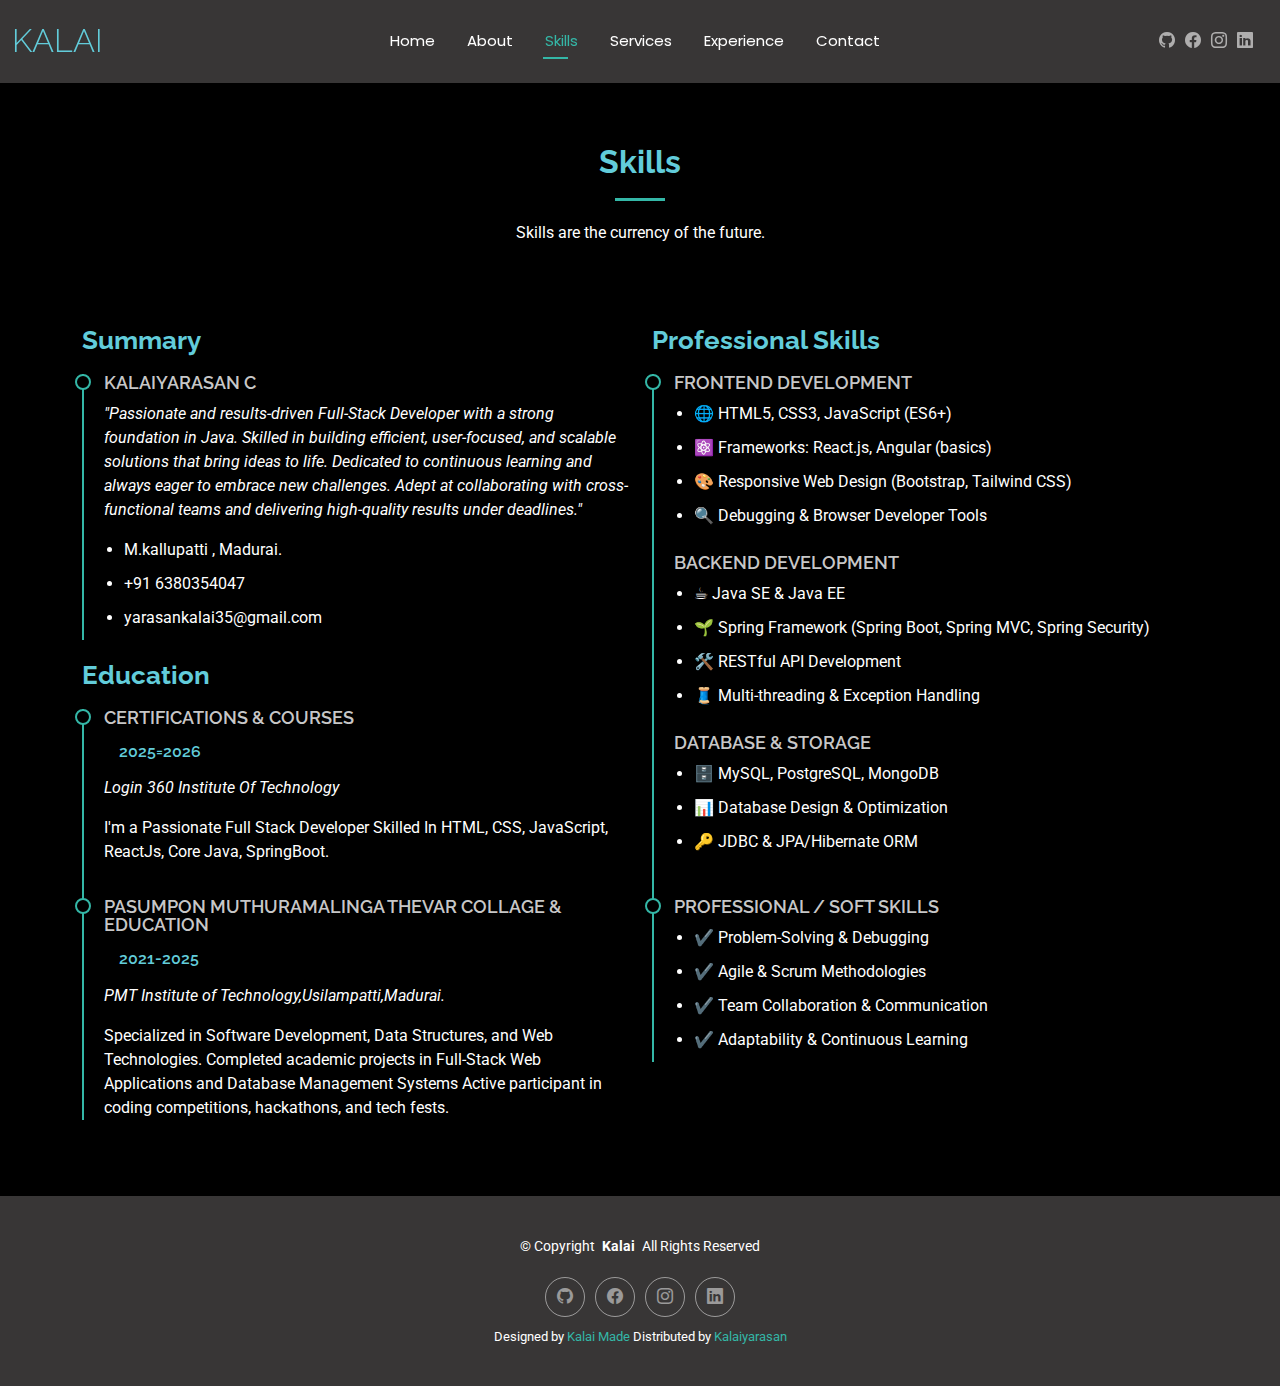
<file: Skills.html>
<!DOCTYPE html>
<html lang="en">

<head>
  <meta charset="utf-8">
  <meta content="width=device-width, initial-scale=1.0" name="viewport">
  <title>Skills</title>
  <meta name="description" content="">
  <meta name="keywords" content="">

  <!-- Favicons -->
  <link href="img/kalai img/Picsart_25-08-30_15-10-20-130.png" rel="icon">
  <link href="img/apple-touch-icon.png" rel="apple-touch-icon">

  <!-- Fonts -->
  <link href="https://fonts.googleapis.com" rel="preconnect">
  <link href="https://fonts.gstatic.com" rel="preconnect" crossorigin>
  <link
    href="https://fonts.googleapis.com/css2?family=Roboto:ital,wght@0,100;0,300;0,400;0,500;0,700;0,900;1,100;1,300;1,400;1,500;1,700;1,900&family=Poppins:ital,wght@0,100;0,200;0,300;0,400;0,500;0,600;0,700;0,800;0,900;1,100;1,200;1,300;1,400;1,500;1,600;1,700;1,800;1,900&family=Raleway:ital,wght@0,100;0,200;0,300;0,400;0,500;0,600;0,700;0,800;0,900;1,100;1,200;1,300;1,400;1,500;1,600;1,700;1,800;1,900&display=swap"
    rel="stylesheet">

  <!-- Vendor CSS Files -->
  <link href="vendor/bootstrap/css/bootstrap.min.css" rel="stylesheet">
  <link href="vendor/bootstrap-icons/bootstrap-icons.css" rel="stylesheet">
  <link href="vendor/aos/aos.css" rel="stylesheet">
  <link href="vendor/swiper/swiper-bundle.min.css" rel="stylesheet">
  <link href="vendor/glightbox/css/glightbox.min.css" rel="stylesheet">

  <!-- Main CSS File -->
  <link href="css/main.css" rel="stylesheet">

  <!-- =======================================================
  * Template Name: Kelly
  * Template URL: https://bootstrapmade.com/kelly-free-bootstrap-cv-resume-html-template/
  * Updated: Aug 07 2024 with Bootstrap v5.3.3
  * Author: BootstrapMade.com
  * License: https://bootstrapmade.com/license/
  ======================================================== -->
</head>

<body class="resume-page">

  <header id="header" class="header d-flex align-items-center light-background sticky-top">
    <div class="container-fluid position-relative d-flex align-items-center justify-content-between">

      <a href="index.html" class="logo d-flex align-items-center me-auto me-xl-0">
        <!-- Uncomment the line below if you also wish to use an image logo -->
        <!-- <img src="img/logo.png" alt=""> -->
        <h1 class="sitename">Kalai</h1>
      </a>

      <nav id="navmenu" class="navmenu">
        <ul>
          <li><a href="index.html">Home</a></li>
          <li><a href="about.html">About</a></li>
          <li><a href="Skills.html" class="active">Skills</a></li>
          <li><a href="services.html">Services</a></li>
          <!-- <li><a href="portfolio.html">Experience</a></li> -->
           <li><a href="experience.html">Experience</a></li>
          <!-- <li class="dropdown"><a href="#"><span>Dropdown</span> <i class="bi bi-chevron-down toggle-dropdown"></i></a>
            <ul>
              <li><a href="#">Dropdown 1</a></li>
              <li class="dropdown"><a href="#"><span>Deep Dropdown</span> <i class="bi bi-chevron-down toggle-dropdown"></i></a>
                <ul>
                  <li><a href="#">Deep Dropdown 1</a></li>
                  <li><a href="#">Deep Dropdown 2</a></li>
                  <li><a href="#">Deep Dropdown 3</a></li>
                  <li><a href="#">Deep Dropdown 4</a></li>
                  <li><a href="#">Deep Dropdown 5</a></li>
                </ul>
              </li>
              <li><a href="#">Dropdown 2</a></li>
              <li><a href="#">Dropdown 3</a></li>
              <li><a href="#">Dropdown 4</a></li>
            </ul>
          </li> -->
          <li><a href="contact.html">Contact</a></li>
        </ul>
        <i class="mobile-nav-toggle d-xl-none bi bi-list"></i>
      </nav>

      <div class="header-social-links">
        <a href="#" class="twitter"><i class="bi bi-github"></i></a>
        <a href="#" class="facebook"><i class="bi bi-facebook"></i></a>
        <a href="#" class="instagram"><i class="bi bi-instagram"></i></a>
        <a href="#" class="linkedin"><i class="bi bi-linkedin"></i></a>
      </div>

    </div>
  </header>

  <main class="main">

    <!-- Resume Section -->
    <section id="resume" class="resume section">

      <!-- Section Title -->
      <div class="container section-title" data-aos="fade-up">
        <h2>Skills</h2>
        <p>Skills are the currency of the future.</p>
      </div><!-- End Section Title -->

      <div class="container">

        <div class="row">

          <div class="col-lg-6" data-aos="fade-up" data-aos-delay="100">
            <h3 class="resume-title">Summary</h3>

            <div class="resume-item pb-0">
              <h4>Kalaiyarasan C</h4>
              <p><em>"Passionate and results-driven Full-Stack Developer with a strong foundation in Java. Skilled in
                  building efficient, user-focused, and scalable solutions that bring ideas to life. Dedicated to
                  continuous learning and always eager to embrace new challenges. Adept at collaborating with
                  cross-functional teams and delivering high-quality results under deadlines."</em></p>
              <ul>
                <li>M.kallupatti , Madurai.</li>
                <li>+91 6380354047</li>
                <li>yarasankalai35@gmail.com</li>
              </ul>
            </div><!-- Edn Resume Item -->

            <h3 class="resume-title">Education</h3>
            <div class="resume-item">
              <h4>Certifications &amp; Courses</h4>
              <h5>2025=2026</h5>
              <p><em>Login 360 Institute Of Technology</em></p>
              <p> I'm a Passionate Full Stack Developer Skilled In HTML, CSS, JavaScript, ReactJs, Core Java,
                SpringBoot.</p>
            </div><!-- Edn Resume Item -->

            <div class="resume-item">
              <h4>Pasumpon Muthuramalinga Thevar collage &amp; Education</h4>
              <h5>2021-2025</h5>
              <p><em>PMT Institute of Technology,Usilampatti,Madurai.</em></p>
              <p>Specialized in Software Development, Data Structures, and Web Technologies.
                Completed academic projects in Full-Stack Web Applications and Database Management Systems Active participant in coding competitions, hackathons, and tech fests.</p>
            </div><!-- Edn Resume Item -->

          </div>

           <div class="col-lg-6" data-aos="fade-up" data-aos-delay="200">
            <h3 class="resume-title">Professional Skills</h3>
            <div class="resume-item">
              <h4>Frontend Development</h4>
              <!-- <h5>2019 - Present</h5>
              <p><em>Experion, New York, NY </em></p> -->
              <ul>
                <li>🌐 HTML5, CSS3, JavaScript (ES6+)</li>
                <li>⚛️ Frameworks: React.js, Angular (basics)</li>
                <li>🎨 Responsive Web Design (Bootstrap, Tailwind CSS)</li>
                <li>🔍 Debugging & Browser Developer Tools</li>
              </ul>

                            <h4>Backend Development</h4>
              <!-- <h5>2019 - Present</h5>
              <p><em>Experion, New York, NY </em></p> -->
              <ul>
                <li>☕ Java SE & Java EE</li>
                <li>🌱 Spring Framework (Spring Boot, Spring MVC, Spring Security)</li>
                <li>🛠️ RESTful API Development</li>
                <li>🧵 Multi-threading & Exception Handling</li>
              </ul>

             <h4>Database & Storage</h4>
              <!-- <h5>2019 - Present</h5>
              <p><em>Experion, New York, NY </em></p> -->
              <ul>
                <li>🗄️ MySQL, PostgreSQL, MongoDB</li>
                <li>📊 Database Design & Optimization</li>
                <li>🔑 JDBC & JPA/Hibernate ORM</li>
                <!-- <li>🧵 Multi-threading & Exception Handling</li> -->
              </ul>


            </div><!-- Edn Resume Item -->

           <div class="resume-item">
              <h4>Professional / Soft Skills  </h4>
              <!-- <h5>2017 - 2018</h5> -->
              <!-- <p><em>Stepping Stone Advertising, New York, NY</em></p> -->
              <ul>
                <li>✔️ Problem-Solving & Debugging</li>
                <li>✔️ Agile & Scrum Methodologies</li>
                <li>✔️ Team Collaboration & Communication</li>
                <li>✔️ Adaptability & Continuous Learning</li>
              </ul> 
            </div><!-- Edn Resume Item -->

          </div>

        </div>

      </div>

    </section><!-- /Resume Section -->

  </main>

  <footer id="footer" class="footer light-background">

    <div class="container">
      <div class="copyright text-center ">
        <p>© <span>Copyright</span> <strong class="px-1 sitename">Kalai</strong> <span>All Rights Reserved<br></span>
        </p>
      </div>
      <div class="social-links d-flex justify-content-center">
        <a href=""><i class="bi bi-github"></i></a>
        <a href=""><i class="bi bi-facebook"></i></a>
        <a href=""><i class="bi bi-instagram"></i></a>
        <a href=""><i class="bi bi-linkedin"></i></a>
      </div>
      <div class="credits">
        <!-- All the links in the footer should remain intact. -->
        <!-- You can delete the links only if you've purchased the pro version. -->
        <!-- Licensing information: https://bootstrapmade.com/license/ -->
        <!-- Purchase the pro version with working PHP/AJAX contact form: [buy-url] -->
        Designed by <a href="https://bootstrapmade.com/">Kalai Made</a> Distributed by <a
          href=“https://themewagon.com>Kalaiyarasan
      </div>
    </div>

  </footer>

  <!-- Scroll Top -->
  <a href="#" id="scroll-top" class="scroll-top d-flex align-items-center justify-content-center"><i
      class="bi bi-arrow-up-short"></i></a>

  <!-- Preloader -->
  <div id="preloader"></div>

  <!-- Vendor JS Files -->
  <script src="vendor/bootstrap/js/bootstrap.bundle.min.js"></script>
  <script src="vendor/php-email-form/validate.js"></script>
  <script src="vendor/aos/aos.js"></script>
  <script src="vendor/waypoints/noframework.waypoints.js"></script>
  <script src="vendor/purecounter/purecounter_vanilla.js"></script>
  <script src="vendor/swiper/swiper-bundle.min.js"></script>
  <script src="vendor/glightbox/js/glightbox.min.js"></script>
  <script src="vendor/imagesloaded/imagesloaded.pkgd.min.js"></script>
  <script src="vendor/isotope-layout/isotope.pkgd.min.js"></script>

  <!-- Main JS File -->
  <script src="js/main.js"></script>

</body>

</html>
</file>
<file: css/main.css>
/**
* Template Name: Kelly
* Template URL: https://bootstrapmade.com/kelly-free-bootstrap-cv-resume-html-template/
* Updated: Aug 07 2024 with Bootstrap v5.3.3
* Author: BootstrapMade.com
* License: https://bootstrapmade.com/license/
*/

/*--------------------------------------------------------------
# Font & Color Variables
# Help: https://bootstrapmade.com/color-system/
--------------------------------------------------------------*/
/* Fonts */
:root {
  --default-font: "Roboto",  system-ui, -apple-system, "Segoe UI", Roboto, "Helvetica Neue", Arial, "Noto Sans", "Liberation Sans", sans-serif, "Apple Color Emoji", "Segoe UI Emoji", "Segoe UI Symbol", "Noto Color Emoji";
  --heading-font: "Raleway",  sans-serif;
  --nav-font: "Poppins",  sans-serif;
}

/* Global Colors - The following color variables are used throughout the website. Updating them here will change the color scheme of the entire website */
:root { 
  --background-color: #000000; /* Background color for the entire website, including individual sections */
  --default-color: #ffffff; /* Default color used for the majority of the text content across the entire website */
  --heading-color: #62ccda; /* Color for headings, subheadings and title throughout the website */
  --accent-color: #34b7a7; /* Accent color that represents your brand on the website. It's used for buttons, links, and other elements that need to stand out */
  --surface-color: #ffffff; /* The surface color is used as a background of boxed elements within sections, such as cards, icon boxes, or other elements that require a visual separation from the global background. */
  --contrast-color: #ffffff; /* Contrast color for text, ensuring readability against backgrounds of accent, heading, or default colors. */
}

/* Nav Menu Colors - The following color variables are used specifically for the navigation menu. They are separate from the global colors to allow for more customization options */
:root {
  --nav-color: #ffffff;  /* The default color of the main navmenu links */
  --nav-hover-color: #34b7a7; /* Applied to main navmenu links when they are hovered over or active */
  --nav-mobile-background-color: #000000; /* Used as the background color for mobile navigation menu */
  --nav-dropdown-background-color: #ffffff; /* Used as the background color for dropdown items that appear when hovering over primary navigation items */
  --nav-dropdown-color: #655858; /* Used for navigation links of the dropdown items in the navigation menu. */
  --nav-dropdown-hover-color: #34b7a7; /* Similar to --nav-hover-color, this color is applied to dropdown navigation links when they are hovered over. */
}

/* Color Presets - These classes override global colors when applied to any section or element, providing reuse of the sam color scheme. */

.light-background {
  --background-color: #383636;
  --surface-color: #ffffff;
}

.dark-background {
  --background-color: #060606;
  --default-color: #ffffff;
  --heading-color: #ffffff;
  --surface-color: #252525;
  --contrast-color: #ffffff;
}

/* Smooth scroll */
:root {
  scroll-behavior: smooth;
}

/*--------------------------------------------------------------
# General Styling & Shared Classes
--------------------------------------------------------------*/
body {
  color: var(--default-color);
  background-color: var(--background-color);
  font-family: var(--default-font);
}

a {
  color: var(--accent-color);
  text-decoration: none;
  transition: 0.3s;
}

a:hover {
  color: color-mix(in srgb, var(--accent-color), transparent 25%);
  text-decoration: none;
}

h1,
h2,
h3,
h4,
h5,
h6 {
  color: var(--heading-color);
  font-family: var(--heading-font);
}

/* PHP Email Form Messages
------------------------------*/
.php-email-form .error-message {
  display: none;
  background: #df1529;
  color: #ffffff;
  text-align: left;
  padding: 15px;
  margin-bottom: 24px;
  font-weight: 600;
}

.php-email-form .sent-message {
  display: none;
  color: #ffffff;
  background: #059652;
  text-align: center;
  padding: 15px;
  margin-bottom: 24px;
  font-weight: 600;
}

.php-email-form .loading {
  display: none;
  background: var(--surface-color);
  text-align: center;
  padding: 15px;
  margin-bottom: 24px;
}

.php-email-form .loading:before {
  content: "";
  display: inline-block;
  border-radius: 50%;
  width: 24px;
  height: 24px;
  margin: 0 10px -6px 0;
  border: 3px solid var(--accent-color);
  border-top-color: var(--surface-color);
  animation: php-email-form-loading 1s linear infinite;
}

@keyframes php-email-form-loading {
  0% {
    transform: rotate(0deg);
  }

  100% {
    transform: rotate(360deg);
  }
}

/*--------------------------------------------------------------
# Global Header
--------------------------------------------------------------*/
.header {
  color: var(--default-color);
  background-color: var(--background-color);
  padding: 15px 0;
  transition: all 0.5s;
  z-index: 997;
  box-shadow: 0px 0 18px rgba(0, 0, 0, 0.1);
}

.header .logo {
  line-height: 1;
}

.header .logo img {
  max-height: 36px;
  margin-right: 8px;
}

.header .logo h1 {
  font-size: 32px;
  margin: 0;
  font-weight: 300;
  text-transform: uppercase;
  color: var(--heading-color);
}

.header .header-social-links {
  padding-right: 15px;
}

.header .header-social-links a {
  color: color-mix(in srgb, var(--default-color), transparent 40%);
  padding-left: 6px;
  display: inline-block;
  transition: 0.3s;
  font-size: 16px;
}

.header .header-social-links a:hover {
  color: var(--accent-color);
}

.header .header-social-links a i {
  line-height: 0px;
}

@media (max-width: 1200px) {
  .header .logo {
    order: 1;
  }

  .header .header-social-links {
    order: 2;
  }

  .header .navmenu {
    order: 3;
  }
}

/*--------------------------------------------------------------
# Navigation Menu
--------------------------------------------------------------*/
/* Desktop Navigation */
@media (min-width: 1200px) {
  .navmenu {
    padding: 0;
  }

  .navmenu ul {
    margin: 0;
    padding: 0;
    display: flex;
    list-style: none;
    align-items: center;
  }

  .navmenu li {
    position: relative;
  }

  .navmenu>ul>li {
    white-space: nowrap;
    padding: 15px 14px;
  }

  .navmenu>ul>li:last-child {
    padding-right: 0;
  }

  .navmenu a,
  .navmenu a:focus {
    color: var(--nav-color);
    font-size: 15px;
    padding: 0 2px;
    font-family: var(--nav-font);
    font-weight: 400;
    display: flex;
    align-items: center;
    justify-content: space-between;
    white-space: nowrap;
    transition: 0.3s;
    position: relative;
  }

  .navmenu a i,
  .navmenu a:focus i {
    font-size: 12px;
    line-height: 0;
    margin-left: 5px;
    transition: 0.3s;
  }

  .navmenu>ul>li>a:before {
    content: "";
    position: absolute;
    height: 2px;
    bottom: -6px;
    left: 0;
    background-color: var(--nav-hover-color);
    visibility: hidden;
    width: 0px;
    transition: all 0.3s ease-in-out 0s;
  }

  .navmenu a:hover:before,
  .navmenu li:hover>a:before,
  .navmenu .active:before
   {
    visibility: visible;
    width: 25px;
  }

  .navmenu li:hover>a,
  .navmenu .active,
  .navmenu .active:focus 
  {
    color: var(--nav-hover-color);
  }

  .navmenu .dropdown ul {
    margin: 0;
    padding: 10px 0;
    background: var(--nav-dropdown-background-color);
    display: block;
    position: absolute;
    visibility: hidden;
    left: 14px;
    top: 130%;
    opacity: 0;
    transition: 0.3s;
    border-radius: 4px;
    z-index: 99;
    box-shadow: 0px 0px 30px rgba(0, 0, 0, 0.1);
  }

  .navmenu .dropdown ul li {
    min-width: 200px;
  }

  .navmenu .dropdown ul a {
    padding: 10px 20px;
    font-size: 15px;
    text-transform: none;
    color: var(--nav-dropdown-color);
  }

  .navmenu .dropdown ul a i {
    font-size: 12px;
  }

  .navmenu .dropdown ul a:hover,
  .navmenu .dropdown ul .active:hover,
  .navmenu .dropdown ul li:hover>a {
    color: var(--nav-dropdown-hover-color);
  }

  .navmenu .dropdown:hover>ul {
    opacity: 1;
    top: 100%;
    visibility: visible;
  }

  .navmenu .dropdown .dropdown ul {
    top: 0;
    left: -90%;
    visibility: hidden;
  }

  .navmenu .dropdown .dropdown:hover>ul {
    opacity: 1;
    top: 0;
    left: -100%;
    visibility: visible;
  }
}

/* Mobile Navigation */
@media (max-width: 1199px) {
  .mobile-nav-toggle {
    color: var(--nav-color);
    font-size: 28px;
    line-height: 0;
    margin-right: 10px;
    cursor: pointer;
    transition: color 0.3s;
  }

  .navmenu {
    padding: 0;
    z-index: 9997;
  }

  .navmenu ul {
    display: none;
    list-style: none;
    position: absolute;
    inset: 60px 20px 20px 20px;
    padding: 10px 0;
    margin: 0;
    border-radius: 6px;
    background-color: var(--nav-mobile-background-color);
    border: 1px solid color-mix(in srgb, var(--default-color), transparent 90%);
    box-shadow: none;
    overflow-y: auto;
    transition: 0.3s;
    z-index: 9998;
  }

  .navmenu a,
  .navmenu a:focus {
    color: var(--nav-dropdown-color);
    padding: 10px 20px;
    font-family: var(--nav-font);
    font-size: 17px;
    font-weight: 500;
    display: flex;
    align-items: center;
    justify-content: space-between;
    white-space: nowrap;
    transition: 0.3s;
  }

  .navmenu a i,
  .navmenu a:focus i {
    font-size: 12px;
    line-height: 0;
    margin-left: 5px;
    width: 30px;
    height: 30px;
    display: flex;
    align-items: center;
    justify-content: center;
    border-radius: 50%;
    transition: 0.3s;
    background-color: color-mix(in srgb, var(--accent-color), transparent 90%);
  }

  .navmenu a i:hover,
  .navmenu a:focus i:hover {
    background-color: var(--accent-color);
    color: var(--contrast-color);
  }

  .navmenu a:hover,
  .navmenu .active,
  .navmenu .active:focus {
    color: var(--nav-dropdown-hover-color);
  }

  .navmenu .active i,
  .navmenu .active:focus i {
    background-color: var(--accent-color);
    color: var(--contrast-color);
    transform: rotate(180deg);
  }

  .navmenu .dropdown ul {
    position: static;
    display: none;
    z-index: 99;
    padding: 10px 0;
    margin: 10px 20px;
    background-color: var(--nav-dropdown-background-color);
    transition: all 0.5s ease-in-out;
  }

  .navmenu .dropdown ul ul {
    background-color: rgba(33, 37, 41, 0.1);
  }

  .navmenu .dropdown>.dropdown-active {
    display: block;
    background-color: rgba(33, 37, 41, 0.03);
  }

  .mobile-nav-active {
    overflow: hidden;
  }

  .mobile-nav-active .mobile-nav-toggle {
    color: #fff;
    position: absolute;
    font-size: 32px;
    top: 15px;
    right: 15px;
    margin-right: 0;
    z-index: 9999;
  }

  .mobile-nav-active .navmenu {
    position: fixed;
    overflow: hidden;
    inset: 0;
    background: rgba(33, 37, 41, 0.8);
    transition: 0.3s;
  }

  .mobile-nav-active .navmenu>ul {
    display: block;
  }
}

/*--------------------------------------------------------------
# Global Footer
--------------------------------------------------------------*/
.footer {
  color: var(--default-color);
  background-color: var(--background-color);
  font-size: 14px;
  padding: 40px 0;
  position: relative;
}

.footer .copyright p {
  margin-bottom: 0;
}

.footer .social-links {
  margin-top: 20px;
}

.footer .social-links a {
  display: flex;
  align-items: center;
  justify-content: center;
  width: 40px;
  height: 40px;
  border-radius: 50%;
  border: 1px solid color-mix(in srgb, var(--default-color), transparent 50%);
  font-size: 16px;
  color: color-mix(in srgb, var(--default-color), transparent 50%);
  margin: 0 5px;
  transition: 0.3s;
}

.footer .social-links a:hover {
  color: var(--accent-color);
  border-color: var(--accent-color);
}

.footer .credits {
  margin-top: 10px;
  font-size: 13px;
  text-align: center;
}

/*--------------------------------------------------------------
# Preloader
--------------------------------------------------------------*/
#preloader {
  position: fixed;
  inset: 0;
  z-index: 9999;
  overflow: hidden;
  background-color: var(--background-color);
  transition: all 0.6s ease-out;
  width: 100%;
  height: 100vh;
}

#preloader:before,
#preloader:after {
  content: "";
  position: absolute;
  border: 4px solid var(--accent-color);
  border-radius: 50%;
  animation: animate-preloader 2s cubic-bezier(0, 0.2, 0.8, 1) infinite;
}

#preloader:after {
  animation-delay: -0.5s;
}

@keyframes animate-preloader {
  0% {
    width: 10px;
    height: 10px;
    top: calc(50% - 5px);
    left: calc(50% - 5px);
    opacity: 1;
  }

  100% {
    width: 72px;
    height: 72px;
    top: calc(50% - 36px);
    left: calc(50% - 36px);
    opacity: 0;
  }
}

/*--------------------------------------------------------------
# Scroll Top Button
--------------------------------------------------------------*/
.scroll-top {
  position: fixed;
  visibility: hidden;
  opacity: 0;
  right: 15px;
  bottom: -15px;
  z-index: 99999;
  background-color: var(--accent-color);
  width: 44px;
  height: 44px;
  border-radius: 50px;
  transition: all 0.4s;
}

.scroll-top i {
  font-size: 24px;
  color: var(--contrast-color);
  line-height: 0;
}

.scroll-top:hover {
  background-color: color-mix(in srgb, var(--accent-color), transparent 20%);
  color: var(--contrast-color);
}

.scroll-top.active {
  visibility: visible;
  opacity: 1;
  bottom: 15px;
}

/*--------------------------------------------------------------
# Disable aos animation delay on mobile devices
--------------------------------------------------------------*/
@media screen and (max-width: 768px) {
  [data-aos-delay] {
    transition-delay: 0 !important;
  }
}

/*--------------------------------------------------------------
# Global Page Titles & Breadcrumbs
--------------------------------------------------------------*/
.page-title {
  color: var(--default-color);
  background-color: var(--background-color);
  padding: 25px 0;
  position: relative;
  border-bottom: 1px solid color-mix(in srgb, var(--default-color), transparent 85%);
}

.page-title h1 {
  font-size: 24px;
  font-weight: 400;
}

.page-title .breadcrumbs ol {
  display: flex;
  flex-wrap: wrap;
  list-style: none;
  padding: 0;
  margin: 0;
  font-size: 14px;
  font-weight: 400;
}

.page-title .breadcrumbs ol li+li {
  padding-left: 10px;
}

.page-title .breadcrumbs ol li+li::before {
  content: "/";
  display: inline-block;
  padding-right: 10px;
  color: color-mix(in srgb, var(--default-color), transparent 70%);
}

/*--------------------------------------------------------------
# Global Sections
--------------------------------------------------------------*/
section,
.section {
  color: var(--default-color);
  background-color: var(--background-color);
  padding: 60px 0;
  scroll-margin-top: 100px;
  overflow: clip;
}

@media (max-width: 1199px) {

  section,
  .section {
    scroll-margin-top: 66px;
  }
}

/*--------------------------------------------------------------
# Global Section Titles
--------------------------------------------------------------*/
.section-title {
  text-align: center;
  padding-bottom: 60px;
  position: relative;
}

.section-title h2 {
  font-size: 32px;
  font-weight: 700;
  margin-bottom: 20px;
  padding-bottom: 20px;
  position: relative;
}

.section-title h2:after {
  content: "";
  position: absolute;
  display: block;
  width: 50px;
  height: 3px;
  background: var(--accent-color);
  left: 0;
  right: 0;
  bottom: 0;
  margin: auto;
}

.section-title p {
  margin-bottom: 0;

}

/*--------------------------------------------------------------
# Hero Section
--------------------------------------------------------------*/

.home {
  display: flex;
  justify-content: center;
  align-items: center;
  min-height: 100vh; 
  background: url("https://harshit158.github.io/static/img/back.jpg") no-repeat center/cover;
  padding: 50px;
}

.home-container {
  display: flex;
  align-items: center;
  gap: 50px; /* space between image and text */
}

.home-img img {
  width: 320px;
  height: 480px;  
  border-radius: 50%; /* makes it round */
  object-fit:cover;
  border: 5px solid #00c2c7;
  box-shadow: 0px 5px 15px rgba(0,0,0,0.3);
}

.home-text {
  max-width: 600px;
  color: white;
  text-align: center;
}

.home-text h1 {
  font-size: 2.5rem;
  color: #00c2c7;
}

.btn {
  display: inline-block;
  margin-top: 20px;
  padding: 12px 24px;
  background: #00c2c7;
  color: white;
  text-decoration: none;
  border-radius: 50px;
  font-weight: bold;
}

/* ✅ Responsive Mobile View */
@media (max-width: 768px) {
  .home-container {
    flex-direction: column; /* stack image above text */
    text-align: center;
  }

  .home-img img {
    width: 200px;
    height: 300px;
    margin-bottom: 20px;
  }

  .home-text h1 {
    font-size: 2rem;
    text-align: center;
  }

  .home-text p {
    font-size: 1rem;
    text-align: center;
  }
}


.hero {
  width: 100%;
  min-height: calc(100vh - 82px);
  position: relative;
  padding: 80px 0;
  display: flex;
  align-items: center;
  justify-content: center;
}

@media (max-width: 768px) {
  .hero {
    min-height: calc(100vh - 68px);
    align-self: flex-end;
  }
}

.hero img {
  position: absolute;
  inset:0;
  display: block;
  /* width: 100%;
  height: 100%; */
  object-fit: cover;
  /* z-index: 1; */
}


.hero .container {
  position: absolute;
  z-index: 3;
  top: 100px;
}

.hero h2 {
  margin: 0;
  font-size: 48px;
  font-weight: 700;
}

.hero p {
  margin: 10px 0 0 0;
  font-size: 24px;
  /* color: var(--heading-color); */
}

.hero .btn-get-started {
  color: var(--contrast-color);
  background: var(--accent-color);
  font-family: var(--heading-font);
  text-transform: uppercase;
  font-weight: 600;
  font-size: 12px;
  letter-spacing: 1px;
  display: inline-block;
  padding: 12px 40px;
  border-radius: 50px;
  transition: 0.5s;
  margin-top: 30px;
}

.hero .btn-get-started:hover {
  background: color-mix(in srgb, var(--accent-color) 90%, white 20%);
}

@media (max-width: 1200px) {
  
  .hero h2 {
    font-size: 32px;
  }

  .hero p {
    font-size: 18px;
  }
}

/*--------------------------------------------------------------
# About Section
--------------------------------------------------------------*/
.about .content h2 {
  font-weight: 700;
  font-size: 24px;
}

.about .content ul {
  list-style: none;
  padding: 0;
}

.about .content ul li {
  margin-bottom: 20px;
  display: flex;
  align-items: center;
}

.about .content ul strong {
  margin-right: 10px;
}

.about .content ul i {
  font-size: 16px;
  margin-right: 5px;
  color: var(--accent-color);
  line-height: 0;
}

/*--------------------------------------------------------------
# Skills Section
--------------------------------------------------------------*/
.skills .progress {
  height: 60px;
  display: block;
  background: black;
  border-radius: 0;
}

.skills .progress .skill {
  color: var(--heading-color);
  padding: 0;
  margin: 0 0 6px 0;
  text-transform: uppercase;
  display: block;
  font-weight: 600;
  font-family: var(--heading-font);
}

.skills .progress .skill .val {
  float: right;
  font-style: normal;
}

.skills .progress-bar-wrap {
  background: color-mix(in srgb, var(--default-color), transparent 90%);
  height: 10px;
}

.skills .progress-bar {
  width: 1px;
  height: 10px;
  transition: 0.9s;
  background-color: var(--accent-color);
}

/*--------------------------------------------------------------
# Stats Section
--------------------------------------------------------------*/
.stats .stats-item {
  padding: 30px;
  width: 100%;
}

.stats .stats-item span {
  color: var(--heading-color);
  font-size: 48px;
  display: block;
  font-weight: 700;
  margin-bottom: 20px;
  padding-bottom: 20px;
  position: relative;
}

.stats .stats-item span:after {
  content: "";
  position: absolute;
  display: block;
  width: 25px;
  height: 3px;
  background: var(--accent-color);
  left: 0;
  right: 0;
  bottom: 0;
  margin: auto;
}

.stats .stats-item p {
  color: color-mix(in srgb, var(--default-color), transparent 40%);
  padding: 0;
  margin: 0;
  font-family: var(--heading-font);
  font-weight: 500;
}

/*--------------------------------------------------------------
# Testimonials Section
--------------------------------------------------------------*/
.testimonials .section-header {
  margin-bottom: 40px;
}

.testimonials .testimonials-carousel,
.testimonials .testimonials-slider {
  overflow: hidden;
}

.testimonials .testimonial-item {
  text-align: center;
}

.testimonials .testimonial-item .testimonial-img {
  width: 120px;
  border-radius: 50%;
  border: 4px solid var(--background-color);
  margin: 0 auto;
}

.testimonials .testimonial-item h3 {
  font-size: 20px;
  font-weight: bold;
  margin: 10px 0 5px 0;
}

.testimonials .testimonial-item h4 {
  font-size: 14px;
  color: color-mix(in srgb, var(--default-color), transparent 40%);
  margin: 0 0 15px 0;
}

.testimonials .testimonial-item .stars {
  margin-bottom: 15px;
}

.testimonials .testimonial-item .stars i {
  color: #ffc107;
  margin: 0 1px;
}

.testimonials .testimonial-item .quote-icon-left,
.testimonials .testimonial-item .quote-icon-right {
  color: color-mix(in srgb, var(--accent-color), transparent 50%);
  font-size: 26px;
  line-height: 0;
}

.testimonials .testimonial-item .quote-icon-left {
  display: inline-block;
  left: -5px;
  position: relative;
}

.testimonials .testimonial-item .quote-icon-right {
  display: inline-block;
  right: -5px;
  position: relative;
  top: 10px;
  transform: scale(-1, -1);
}

.testimonials .testimonial-item p {
  font-style: italic;
  margin: 0 auto 15px auto;
}

.testimonials .swiper-wrapper {
  height: auto;
}

.testimonials .swiper-pagination {
  margin-top: 20px;
  position: relative;
}

.testimonials .swiper-pagination .swiper-pagination-bullet {
  width: 12px;
  height: 12px;
  opacity: 1;
  background-color: color-mix(in srgb, var(--default-color), transparent 85%);
}

.testimonials .swiper-pagination .swiper-pagination-bullet-active {
  background-color: var(--accent-color);
}

@media (min-width: 992px) {
  .testimonials .testimonial-item p {
    width: 80%;
  }
}

/*--------------------------------------------------------------
# Resume Section
--------------------------------------------------------------*/
.resume .resume-title {
  color: var(--heading-color);
  font-size: 26px;
  font-weight: 700;
  margin-top: 20px;
  margin-bottom: 20px;
}

.resume .resume-item {
  padding: 0 0 20px 20px;
  margin-top: -2px;
  border-left: 2px solid var(--accent-color);
  position: relative;
}

.resume .resume-item h4 {
  line-height: 18px;
  font-size: 18px;
  font-weight: 600;
  text-transform: uppercase;
  color: color-mix(in srgb, var(--default-color), transparent 20%);
  margin-bottom: 10px;
}

.resume .resume-item h5 {
  font-size: 16px;
  padding: 5px 15px;
  display: inline-block;
  font-weight: 600;
  margin-bottom: 10px;
}

.resume .resume-item ul {
  padding-left: 20px;
}

.resume .resume-item ul li {
  padding-bottom: 10px;
}

.resume .resume-item:last-child {
  padding-bottom: 0;
}

.resume .resume-item::before {
  content: "";
  position: absolute;
  width: 16px;
  height: 16px;
  border-radius: 50px;
  left: -9px;
  top: 0;
  background: var(--background-color);
  border: 2px solid var(--accent-color);
}

/*--------------------------------------------------------------
# Services Section
--------------------------------------------------------------*/
.services .service-item {
  /* background-color: var(--surface-color); */
  box-shadow: 0px 5px 90px 0px rgba(0, 0, 0, 0.1);
  height: 100%;
  padding: 60px 30px;
  text-align: center;
  transition: 0.3s;
  border-radius: 5px;
}

.services .service-item .icon {
  margin: 0 auto;
  width: 100px;
  height: 100px;
  display: flex;
  align-items: center;
  justify-content: center;
  transition: ease-in-out 0.3s;
  position: relative;
}

.services .service-item .icon i {
  font-size: 36px;
  transition: 0.5s;
  position: relative;
}

.services .service-item .icon svg {
  position: absolute;
  top: 0;
  left: 0;
}

.services .service-item .icon svg path {
  transition: 0.5s;
  /* fill: color-mix(in srgb, var(--default-color), transparent 95%); */
}

.services .service-item h3 {
  font-weight: 700;
  margin: 10px 0 15px 0;
  font-size: 22px;
}

.services .service-item p {
  line-height: 24px;
  font-size: 14px;
  margin-bottom: 0;
}

.services .service-item:hover {
  box-shadow: 0px 5px 35px 0px rgba(0, 0, 0, 0.1);
}

.services .service-item.item-cyan i {
  color: #0dcaf0;
}

.services .service-item.item-cyan:hover .icon i {
  color: #fff;
}

.services .service-item.item-cyan:hover .icon path {
  fill: #0dcaf0;
}

.services .service-item.item-orange i {
  color: #fd7e14;
}

.services .service-item.item-orange:hover .icon i {
  color: #fff;
}

.services .service-item.item-orange:hover .icon path {
  fill: #fd7e14;
}

.services .service-item.item-teal i {
  color: #20c997;
}

.services .service-item.item-teal:hover .icon i {
  color: #fff;
}

.services .service-item.item-teal:hover .icon path {
  fill: #20c997;
}

.services .service-item.item-red i {
  color: #df1529;
}

.services .service-item.item-red:hover .icon i {
  color: #fff;
}

.services .service-item.item-red:hover .icon path {
  fill: #df1529;
}

.services .service-item.item-indigo i {
  color: #6610f2;
}

.services .service-item.item-indigo:hover .icon i {
  color: #fff;
}

.services .service-item.item-indigo:hover .icon path {
  fill: #6610f2;
}

.services .service-item.item-pink i {
  color: #f3268c;
}

.services .service-item.item-pink:hover .icon i {
  color: #fff;
}

.services .service-item.item-pink:hover .icon path {
  fill: #f3268c;
}

/*--------------------------------------------------------------
# Portfolio Section
--------------------------------------------------------------*/
.portfolio .portfolio-filters {
  padding: 0;
  margin: 0 auto 20px auto;
  list-style: none;
  text-align: center;
}

.portfolio .portfolio-filters li {
  cursor: pointer;
  display: inline-block;
  padding: 8px 20px 10px 20px;
  margin: 0;
  font-size: 15px;
  font-weight: 500;
  line-height: 1;
  margin-bottom: 5px;
  border-radius: 50px;
  transition: all 0.3s ease-in-out;
  font-family: var(--heading-font);
}

.portfolio .portfolio-filters li:hover,
.portfolio .portfolio-filters li.filter-active {
  color: var(--contrast-color);
  background-color: var(--accent-color);
}

.portfolio .portfolio-filters li:first-child {
  margin-left: 0;
}

.portfolio .portfolio-filters li:last-child {
  margin-right: 0;
}

@media (max-width: 575px) {
  .portfolio .portfolio-filters li {
    font-size: 14px;
    margin: 0 0 10px 0;
  }
}

.portfolio .portfolio-item {
  position: relative;
  overflow: hidden;
}

.portfolio .portfolio-item .portfolio-info {
  opacity: 0;
  position: absolute;
  left: 12px;
  right: 12px;
  bottom: -100%;
  z-index: 3;
  transition: all ease-in-out 0.5s;
  background: color-mix(in srgb, var(--surface-color), transparent 10%);
  padding: 15px;
}

.portfolio .portfolio-item .portfolio-info h4 {
  font-size: 18px;
  font-weight: 600;
  padding-right: 50px;
}

.portfolio .portfolio-item .portfolio-info p {
  color: color-mix(in srgb, var(--default-color), transparent 30%);
  font-size: 14px;
  margin-bottom: 0;
  padding-right: 50px;
}

.portfolio .portfolio-item .portfolio-info .preview-link,
.portfolio .portfolio-item .portfolio-info .details-link {
  position: absolute;
  right: 50px;
  font-size: 24px;
  top: calc(50% - 14px);
  color: color-mix(in srgb, var(--default-color), transparent 30%);
  transition: 0.3s;
  line-height: 0;
}

.portfolio .portfolio-item .portfolio-info .preview-link:hover,
.portfolio .portfolio-item .portfolio-info .details-link:hover {
  color: var(--accent-color);
}

.portfolio .portfolio-item .portfolio-info .details-link {
  right: 14px;
  font-size: 28px;
}

.portfolio .portfolio-item:hover .portfolio-info {
  opacity: 1;
  bottom: 0;
}

/*--------------------------------------------------------------
# Portfolio Details Section
--------------------------------------------------------------*/
.portfolio-details .portfolio-details-slider img {
  width: 100%;
}

.portfolio-details .portfolio-details-slider .swiper-pagination {
  margin-top: 20px;
  position: relative;
}

.portfolio-details .portfolio-details-slider .swiper-pagination .swiper-pagination-bullet {
  width: 12px;
  height: 12px;
  background-color: color-mix(in srgb, var(--default-color), transparent 85%);
  opacity: 1;
}

.portfolio-details .portfolio-details-slider .swiper-pagination .swiper-pagination-bullet-active {
  background-color: var(--accent-color);
}

.portfolio-details .portfolio-info {
  background-color: var(--surface-color);
  padding: 30px;
  box-shadow: 0px 0 30px rgba(0, 0, 0, 0.1);
}

.portfolio-details .portfolio-info h3 {
  font-size: 22px;
  font-weight: 700;
  margin-bottom: 20px;
  padding-bottom: 20px;
  border-bottom: 1px solid color-mix(in srgb, var(--default-color), transparent 85%);
}

.portfolio-details .portfolio-info ul {
  list-style: none;
  padding: 0;
  font-size: 15px;
}

.portfolio-details .portfolio-info ul li+li {
  margin-top: 10px;
}

.portfolio-details .portfolio-description {
  padding-top: 30px;
}

.portfolio-details .portfolio-description h2 {
  font-size: 26px;
  font-weight: 700;
  margin-bottom: 20px;
}

.portfolio-details .portfolio-description p {
  padding: 0;
  color: color-mix(in srgb, var(--default-color), transparent 30%);
}

/*--------------------------------------------------------------
# Contact Section
--------------------------------------------------------------*/
.contact .info-wrap {
  /* background-color: var(--surface-color); */
  box-shadow: 0px 0px 20px rgba(0, 0, 0, 0.1);
  padding: 30px;
}

@media (max-width: 575px) {
  .contact .info-wrap {
    padding: 20px;
  }
}

.contact .info-item {
  margin-bottom: 40px;
}

.contact .info-item i {
  font-size: 20px;
  color: var(--accent-color);
  background: color-mix(in srgb, var(--accent-color), transparent 92%);
  width: 44px;
  height: 44px;
  display: flex;
  justify-content: center;
  align-items: center;
  border-radius: 50px;
  transition: all 0.3s ease-in-out;
  margin-right: 15px;
}

.contact .info-item h3 {
  padding: 0;
  font-size: 18px;
  font-weight: 700;
  margin-bottom: 5px;
}

.contact .info-item p {
  padding: 0;
  margin-bottom: 0;
  font-size: 14px;
}

.contact .info-item:hover i {
  background: var(--accent-color);
  color: var(--contrast-color);
}

.contact .php-email-form {
  /* background-color: var(--surface-color); */
  height: 100%;
  padding: 30px;
  box-shadow: 0px 0px 20px rgba(0, 0, 0, 0.1);
}

@media (max-width: 575px) {
  .contact .php-email-form {
    padding: 20px;
  }
}

.contact .php-email-form input[type=text],
.contact .php-email-form input[type=email],
.contact .php-email-form textarea {
  font-size: 14px;
  padding: 10px 15px;
  box-shadow: none;
  border-radius: 0;
  /* color: var(--default-color);  */
  background-color: var(--surface-color);
  border-color: color-mix(in srgb, var(--default-color), transparent 80%);
}

.contact .php-email-form input[type=text]:focus,
.contact .php-email-form input[type=email]:focus,
.contact .php-email-form textarea:focus {
  border-color: var(--accent-color);
}

.contact .php-email-form input[type=text]::placeholder,
.contact .php-email-form input[type=email]::placeholder,
.contact .php-email-form textarea::placeholder {
  color: color-mix(in srgb, var(--default-color), transparent 70%);
}

.contact .php-email-form button[type=submit] {
  color: var(--contrast-color);
  background: var(--accent-color);
  border: 0;
  padding: 10px 30px;
  transition: 0.4s;
  border-radius: 50px;
}

.contact .php-email-form button[type=submit]:hover {
  background: color-mix(in srgb, var(--accent-color), transparent 25%);
}

/*--------------------------------------------------------------
# Starter Section Section
--------------------------------------------------------------*/
/* .starter-section {
  /* Add your styles here */
/* } */
</file>
